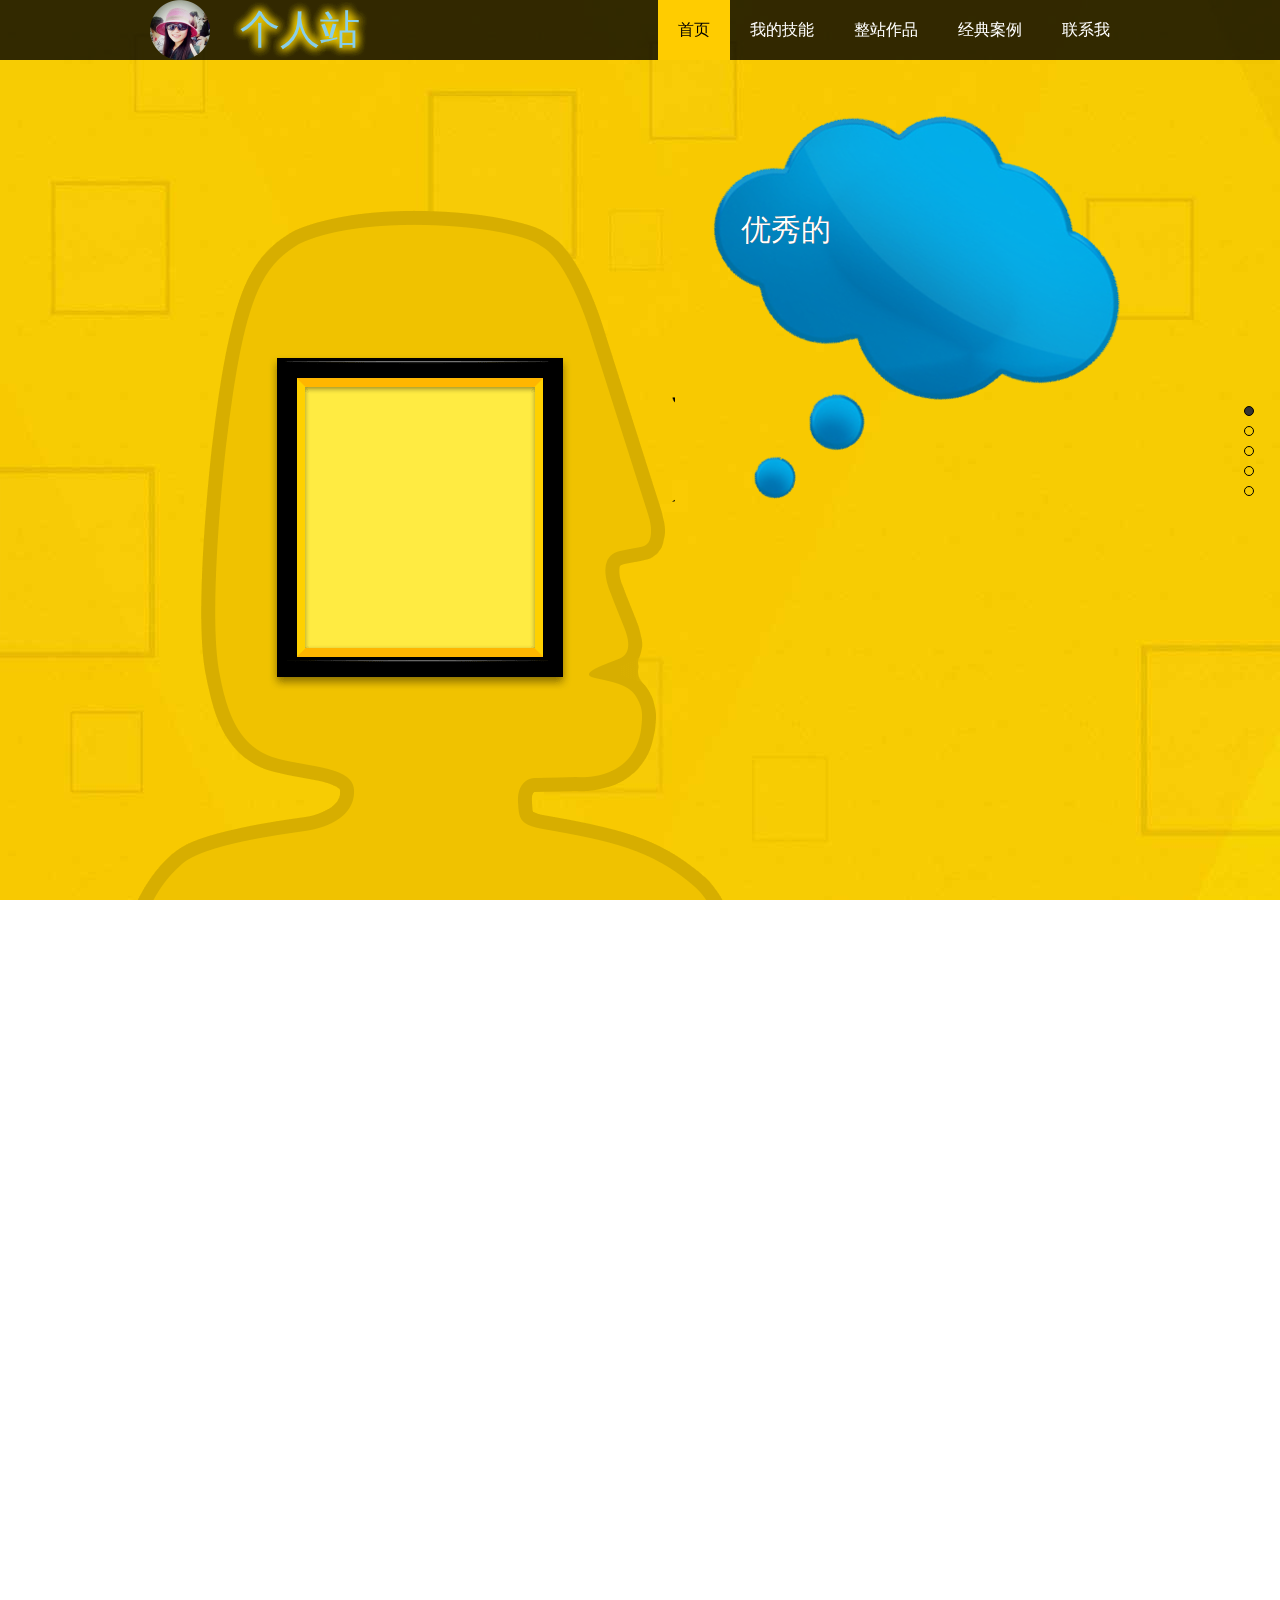
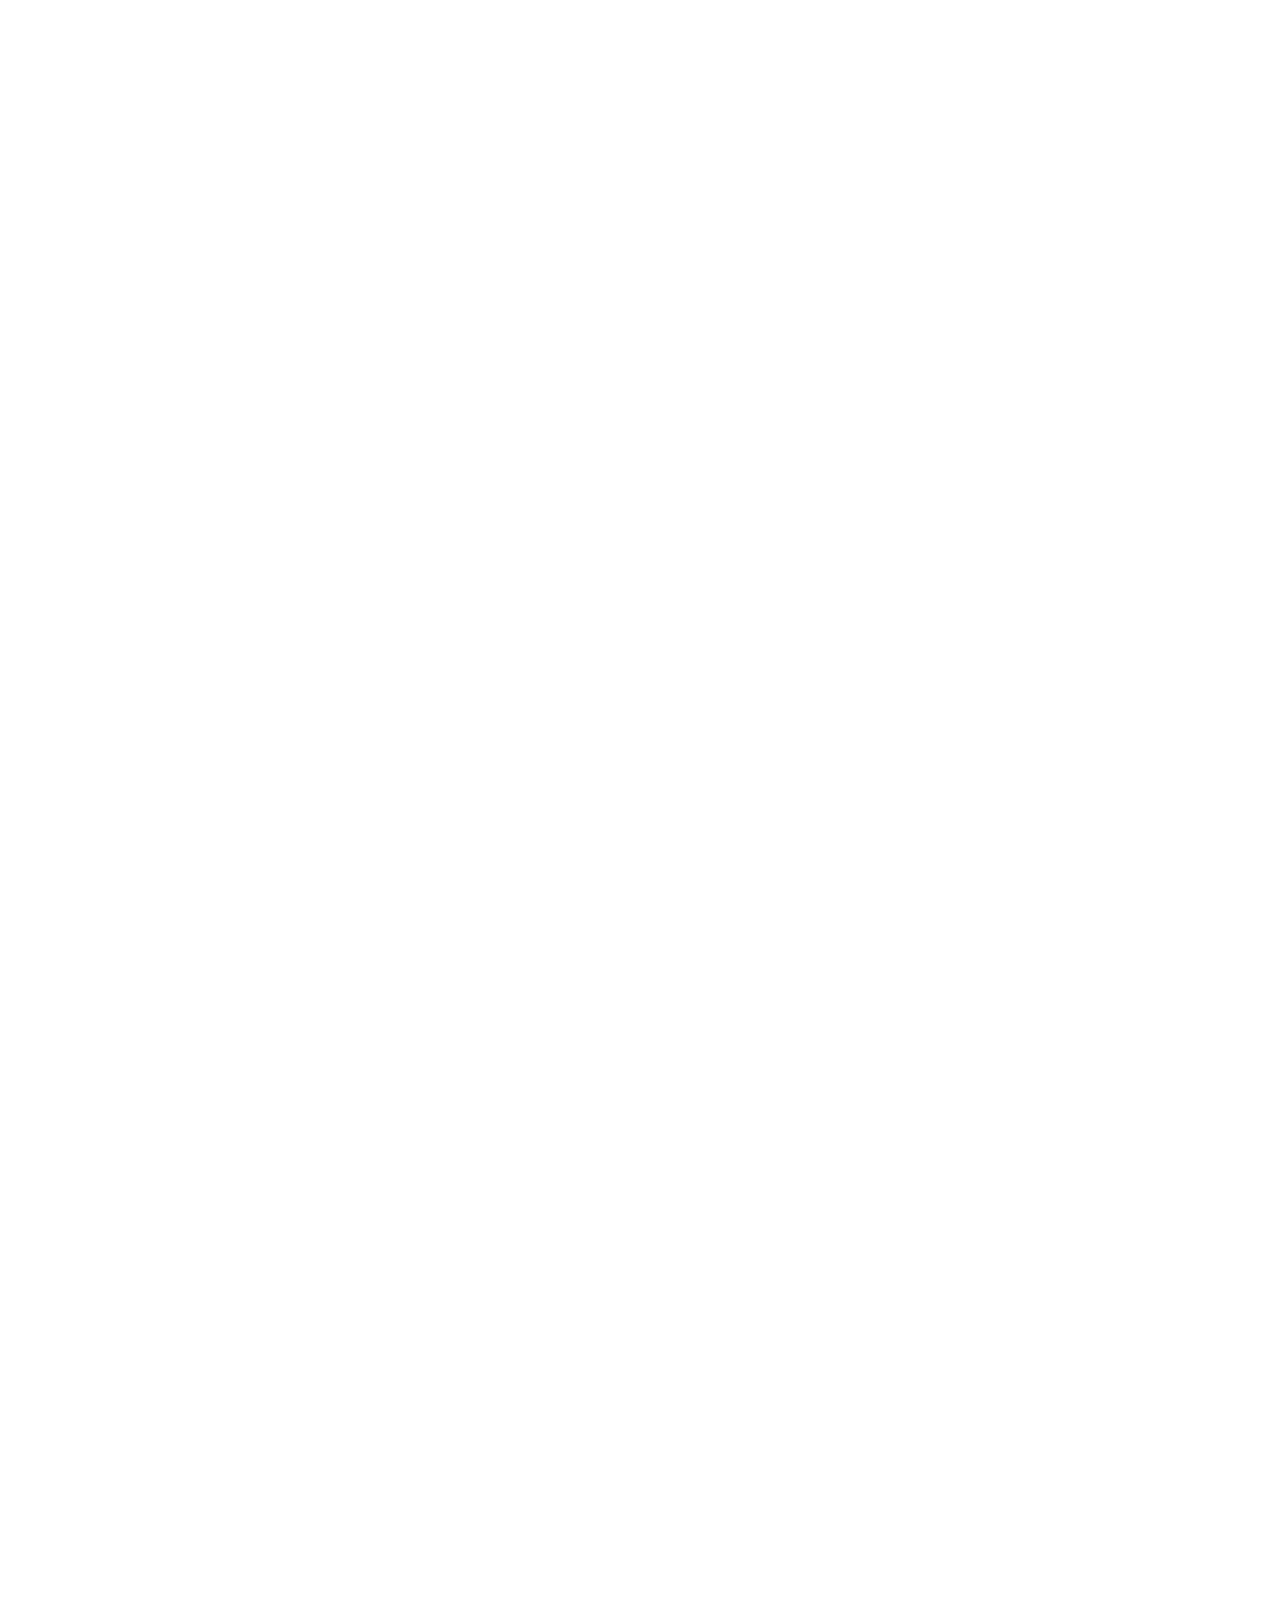
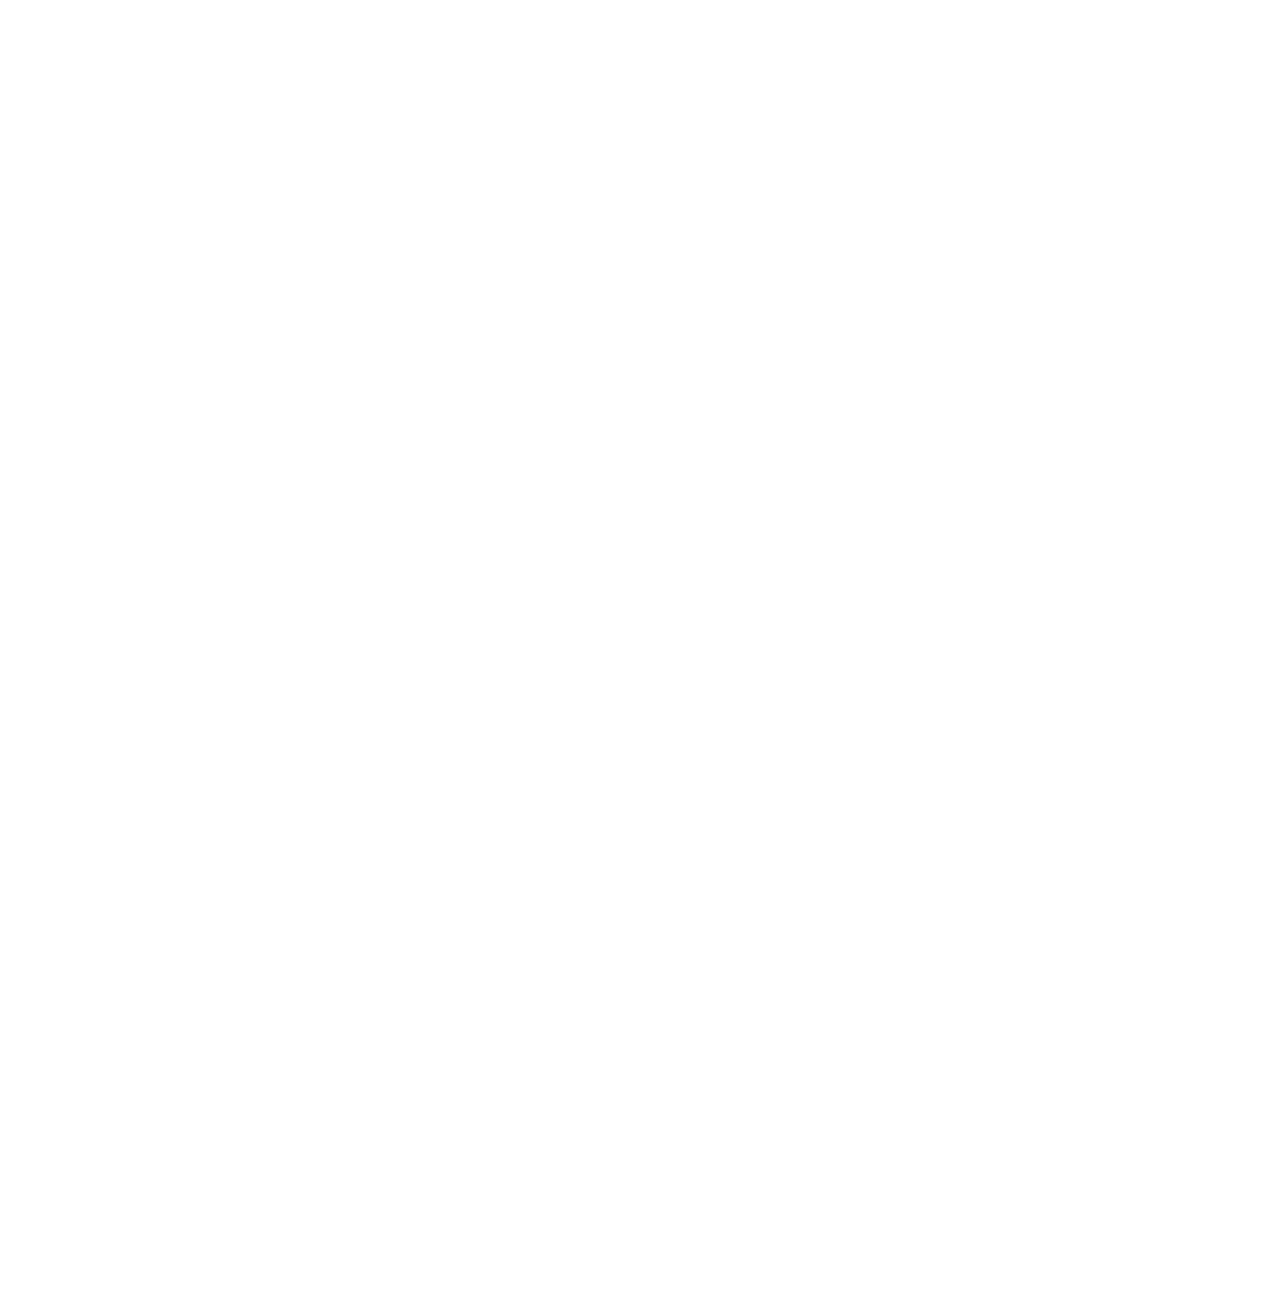
<file: index.html>
<!DOCTYPE html>
<html lang="en">
<head>
    <meta charset="UTF-8">
    <meta name="viewport" content="width=device-width, initial-scale=1.0, user-scalable=no"/>
    <title>Title</title>
    <link href="css/jquery.fullPage.css" rel="stylesheet" type="text/css">
    <link rel="stylesheet" type="text/css" href="css/index.css"/>
</head>
<body>
    <!-- 头部导航开始 -->
    <header class="hd">
        <div class="inner">
            <a class="logo">
            <img src="img/my.png">
            </a>
            <p class="myweb">个人站</p>
            <nav>
                <ul class="menu">
                    <li data-menuanchor="page1" class="active"><a href="#page1">首页</a></li>
                    <li data-menuanchor="page2"><a href="#page2">我的技能</a></li>
                    <li data-menuanchor="page3"><a href="#page3">整站作品</a></li>
                    <li data-menuanchor="page4"><a href="#page4">经典案例</a></li>
                    <li data-menuanchor="page5"><a href="#page5">联系我</a></li>
                </ul>
            </nav>
        </div>
    </header>
    <!-- 头部导航结束 -->

    <!-- 主体开始 -->
    <div class="con">
        <!-- 首页 -->
        <div class="section s1 active">
            <img src="img/wenzi1.png">
            <p class="introduce"></p>
            <p class="introduce1"></p>
        </div>

        <!-- 第二页 -->
        <div class="section s2">
            <div class="left">
            </div>
            
            <div class="bg"><img src="img/sc2.png"></div>
        </div>

        <!-- 第三页 -->
        <div class="section s3">
            <div class="left">      
                <a href="ling/index.html">
                <img src="img/lyhx.png">
                </a>   
            </div>
            <div class="right">
                <a href="jd/index.html">
                <img src="img/jd.png">
                </a>
            </div>
            <p class="bgc"><img src="img/sc41.png"></p>
            <div class="bg"><img src="img/sc311.png"></div>
        </div>

        <!-- 第四页 -->
        <div class="section s4">
            <div class="leftone">
                <ul>
                    <li>
                        <a href="change/index.html">
                        <img src="img/change.png"/>
                        </a>
                    </li>
                    <li>
                        <a href="clip/clip.html">
                        <img src="img/clip.png"/>
                        </a>
                    </li>
                    <li>
                        <a href="mouse/mouse.html">
                        <img src="img/mouse.png"/>
                        </a>
                    </li>
                </ul>
            </div>
            
            <div class="bg"><img src="img/sc4.png"></div>
        </div>

        <!-- 第五页 -->
        <div class="section s4">
                
        </div>

        
<!-- 主体结束 -->

<script src="js/jquery-1.8.3.min.js"></script>
<script src="js/jquery.fullPage.min.js"></script>
<script src="js/index.js" type="text/javascript"></script>
<script>
    $(function(){
        $('.con').fullpage({
            navigation: true,
            anchors: ['page1', 'page2', 'page3', 'page4', 'page5'],
            menu: '.menu',
            navigationTooltips: ['首页','我的技能','整站作品','经典案例','联系我'],
            verticalCentered:false,

        });

    });
</script>

</body>
</html>
</file>
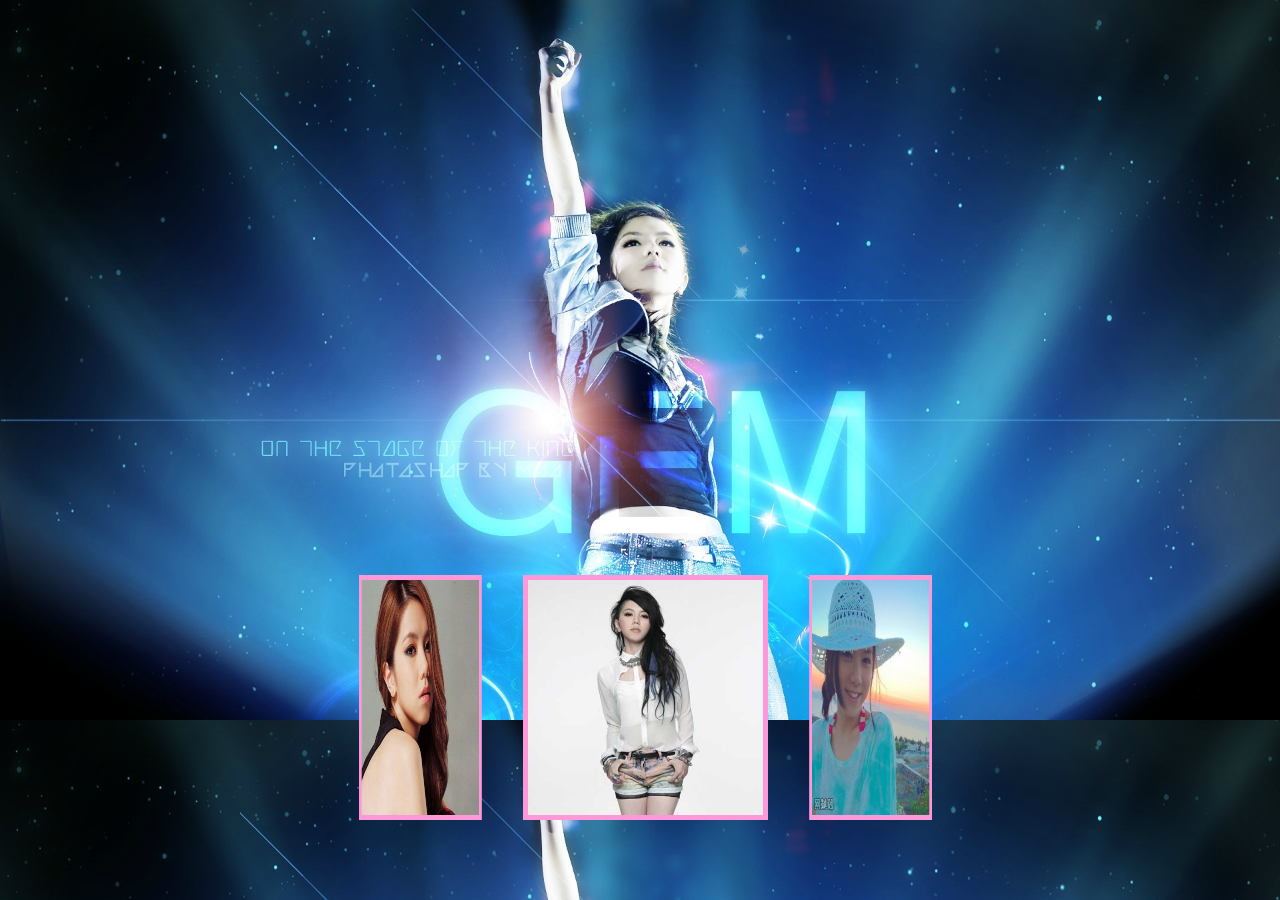
<file: change/index.html>
<!doctype html>
<html >
  <head>
    <meta charset="utf-8"/>
     <style type="text/css">
     *{margin:0px;padding:0;}
      body{
        background:url("images/bg.jpg");
        -webkit-background-size : cover;
        background-size: cover;;
        overflow: hidden;
      }
      .dengziqi{
        width:235px;
        height:235px;
        position:absolute;
        bottom:90px;
        right:0;
        left:0;
        margin:auto;
        perspective:1000px;/*视距*/
      }
      .dengziqi .scene{
        transform-style:preserve-3D;/*子元素为3d模式*/
        width:240px;
        height:240px;
        transform-origin:50%;/* 设置旋转的中心点*/
        float:left; margin-right:60px;
        -webkit-animation:slide 18s linear infinite;
        animation:slide 18s linear infinite;
      }
      .dengziqi .scene ul li{
        list-style:none;
        width:235px;
        height:235px;
        border:5px solid #FE98D9;
        position:absolute;
      }
      .dengziqi .scene ul li img{
        width:235px;
        height:235px;
      }
      .dengziqi .scene ul li:nth-child(1){
        transform: rotateY(0deg) translateZ(260px);
      }
      .dengziqi .scene ul li:nth-child(2){
        transform:rotateY(60deg) translateZ(260px);
      }
      .dengziqi .scene ul li:nth-child(3){
        transform:rotateY(120deg) translateZ(260px);
      }
      .dengziqi .scene ul li:nth-child(4){
        transform:rotateY(180deg) translateZ(260px);
      }
        .dengziqi .scene ul li:nth-child(5){
          transform:rotateY(240deg) translateZ(260px);
        }
      .dengziqi .scene ul li:nth-child(6){
        transform:rotateY(300deg) translateZ(260px);
      }
      /*CSS3动画开始*/
      @-webkit-keyframes  slide{
        from{transform:rotateY(0deg);
        }
        to{transform:rotateY(360deg);
        }
      }
        @keyframes  slide{
        from{transform:rotateY(0deg);
        }
        to{transform:rotateY(360deg);
        }
      }
      .dengziqi .scene:hover{
          -webkit-animation-play-state:paused;
              animation-play-state:paused;
            }
             .dengziqi .scene li:hover img{
              transform:scale(1.2);
              border:5px solid rgba(255,255,255,0.5)
            }
             .xin{
              position:fixed;
              bottom:50px;
              left:60px;
              opacity:0;
              -webkit-animation:xin 8s linear infinite;
              animation:xin 8s linear infinite;
            }
             @-webkit-keyframes xin{
        0%{opacity:1;}/*从什么时候开始*/
                20%{bottom:300px; left:300px;opacity:0;}
                40%{bottom:460px; left:680px;opacity:1;}
                60%{bottom:300px; left:900px;opacity:0;}
                80%{bottom:50px; left:1100px;opacity:1;}
        100%{bottom:-150px; left:760px;opacity:0;}
      } @keyframes xin{
        0%{opacity:1;}/*从什么时候开始*/
                20%{bottom:300px; left:300px;opacity:0;}
                40%{bottom:460px; left:680px;opacity:1;}
                60%{bottom:300px; left:900px;opacity:0;}
                80%{bottom:50px; left:1100px;opacity:1;}
        100%{bottom:-150px; left:760px;opacity:0;}
      }
             audio{display:none;}
     </style>
   </head>
 <body>
    <div class="dengziqi">
            <audio src="like.mp3" autoplay controls   loop="loop">
            </audio>
      <div class="scene">
        <ul>
          <li><img src="images/2.jpg"/></li>
          <li><img src="images/3.jpg"/></li>
          <li><img src="images/4.jpg"/></li>
          <li><img src="images/5.jpg"/></li>
                    <li><img src="images/6.jpg"/></li>
          <li><img src="images/1.jpg"/></li>
        </ul>
      </div>
    </div>
     <div class="xin">
        <img src="images/xin.png"/>
     </div> <div class="xin">
        <img src="images/xin.png"/>
     </div> <div class="xin">
        <img src="images/xin.png"/>
     </div>
 </body>
</html>
<script src="js/jquery-1.11.1.min.js"></script>
<script src="js/snowfall.jquery.js"></script>
<script>
  $(document).snowfall('clear');
  $(document).snowfall({
    image: "images/huaban.png",
    flakeCount:0,
    minSize: 2,
    maxSize: 15
  });
</script>
</file>
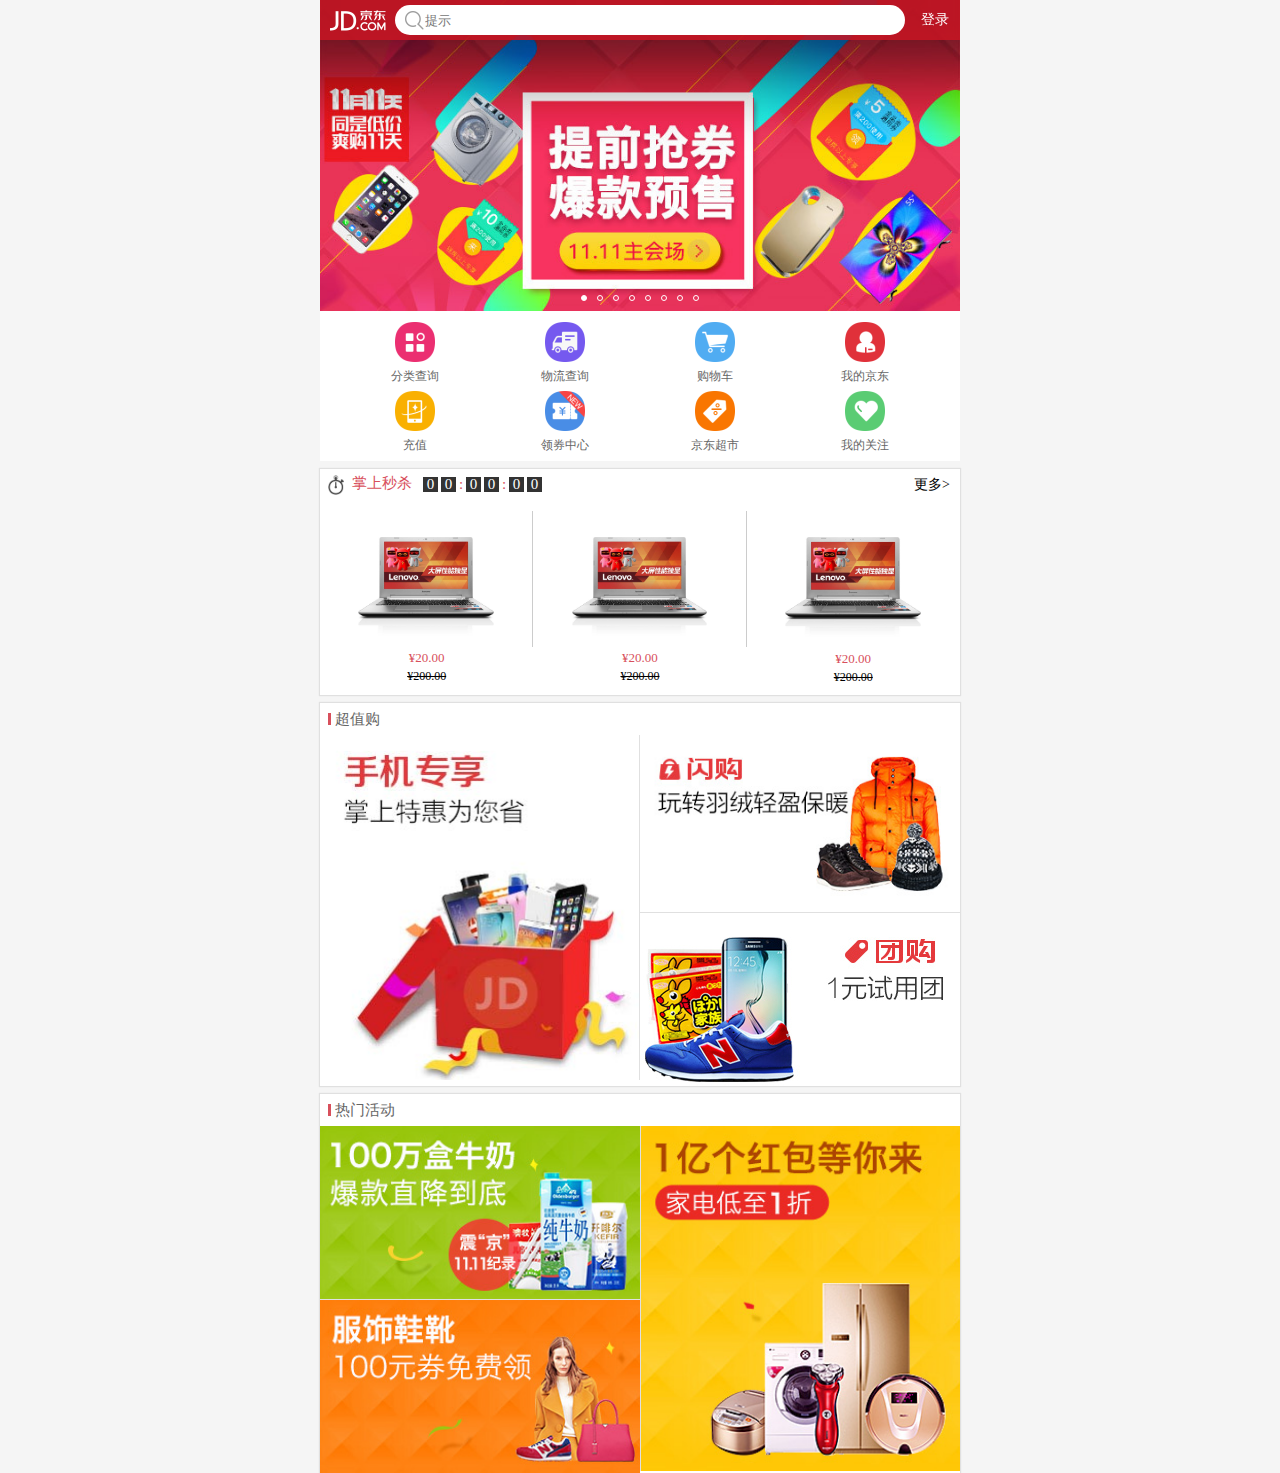
<file: jd/index.html>
<!DOCTYPE html>
<html>
<head>
	<meta charset="utf-8">
	<meta name="viewport" content="width=device-width, initial-scale=1.0, user-scalable=no, maximum-scale=1.0"/>
	<title>首页</title>
	<link rel="stylesheet" type="text/css" href="css/base.css"></link>
	<link rel="stylesheet" type="text/css" href="css/index.css"></link>
</head>
<body>
<div class="jd_layout">
	<!-- 头部开始 -->
	<header class="jd_header">
		<div class="jd_header_box">
			<a href="#" class="icon_logo"></a>
			<form action="#">
				<span class="icon_search"></span>
				<!-- 定义移动端能调出搜索按钮的方式！！！！ -->
				<input type="search"  placeholder="提示">
			</form>
			<a href="#" class="login">登录</a>
		</div>
	</header>

	<!-- 轮播图 -->
	<div class="jd_banner">
		<ul>
			<li><img src="image/l8.jpg" alt=""/></li>
			<li><img src="image/l1.jpg" alt=""/></li>
			<li><img src="image/l2.jpg" alt=""/></li>
			<li><img src="image/l3.jpg" alt=""/></li>
			<li><img src="image/l4.jpg" alt=""/></li>
			<li><img src="image/l5.jpg" alt=""/></li>
			<li><img src="image/l6.jpg" alt=""/></li>
			<li><img src="image/l7.jpg" alt=""/></li>
			<li><img src="image/l8.jpg" alt=""/></li>
			<li><img src="image/l1.jpg" alt=""/></li>
		</ul>
		<ul>
			<li class="now"></li>
			<li></li>
			<li></li>
			<li></li>
			<li></li>
			<li></li>
			<li></li>
			<li></li>
		</ul>
	</div>

	<!-- 导航部分开始 -->
	<nav class="jd_nav">
		<ul>
			<li><a href="category.html"><img src="image/nav0.png"/><p>分类查询</p></a></li>
			<li><a href="#"><img src="image/nav1.png"/><p>物流查询</p></a></li>
			<li><a href="cart.html"><img src="image/nav2.png"/><p>购物车</p></a></li>
			<li><a href="#"><img src="image/nav3.png"/><p>我的京东</p></a></li>
			<li><a href="#"><img src="image/nav4.png"/><p>充值</p></a></li>
			<li><a href="#"><img src="image/nav5.png"/><p>领券中心</p></a></li>
			<li><a href="#"><img src="image/nav6.png"/><p>京东超市</p></a></li>
			<li><a href="#"><img src="image/nav7.png"/><p>我的关注</p></a></li>
		</ul>
	</nav>
	<!-- 商品区块开始 -->
	<main class="jd_product">
			<!-- 秒杀块 -->
			<div class="jd_product_box jd_secondKill">
				<div class="top">
					<div class="jd_secondKill_left">
						<span class=sk_icon></span>
						<h4 class="sk_name">掌上秒杀</h4>
						<div class="sk_time">
							<span class="number">0</span>
							<span class="number">0</span>
							<span class="str">:</span>
							<span class="number">0</span>
							<span class="number">0</span>
							<span class="str">:</span>
							<span class="number">0</span>
							<span class="number">0</span>
						</div>
					</div>
					<div class="jd_secondKill_right">
						<a href="#">更多&gt;</a>
					</div>
				</div>
				<div class="bottom">
					<ul>
						<li>
						<a href="#">
						<div class="image_box">
						<img src="image/detail02.jpg"></div>
						<p class="now_price">&yen;20.00</p>
						<p class="old_price">&yen;200.00</p>
						</a></li>
						<li>
						<a href="#">
						<div class="image_box">
						<img src="image/detail02.jpg"></div>
						<p class="now_price">&yen;20.00</p>
						<p class="old_price">&yen;200.00</p>
						</a>
						</li>
						<li>
						<a href="#">
						<div class="image_box">
						<img src="image/detail02.jpg"></div>
						<p class="now_price">&yen;20.00</p>
						<p class="old_price">&yen;200.00</p>
						</a>
						</li>
					</ul>
				</div>
			</div>
			
			<div class="jd_product_box jd_pd">
				<div class="top">
					<h3>超值购</h3>
				</div>
				<div class="bottom">
					<a href="#" class="p_left b_right"><img src="image/cp1.jpg"></a>
					<a href="#" class="p_right b_bottom"><img src="image/cp2.jpg"></a>
					<a href="#" class="p_right"><img src="image/cp3.jpg"></a>
				</div>
			</div>
		
			<div class="jd_product_box jd_pd">
				<div class="top">
					<h3>热门活动</h3>
				</div>
				<div class="bottom">
					<a href="#" class="p_right b_left"><img src="image/cp4.jpg"></a>
					<a href="#" class="p_left b_bottom"><img src="image/cp5.jpg"></a>
					<a href="#" class="p_left"><img src="image/cp6.jpg"></a>
				</div>
			</div>		
	</main>
</div>
<script src="js/index.js" type="text/javascript"></script>
</body>
</html>
</file>
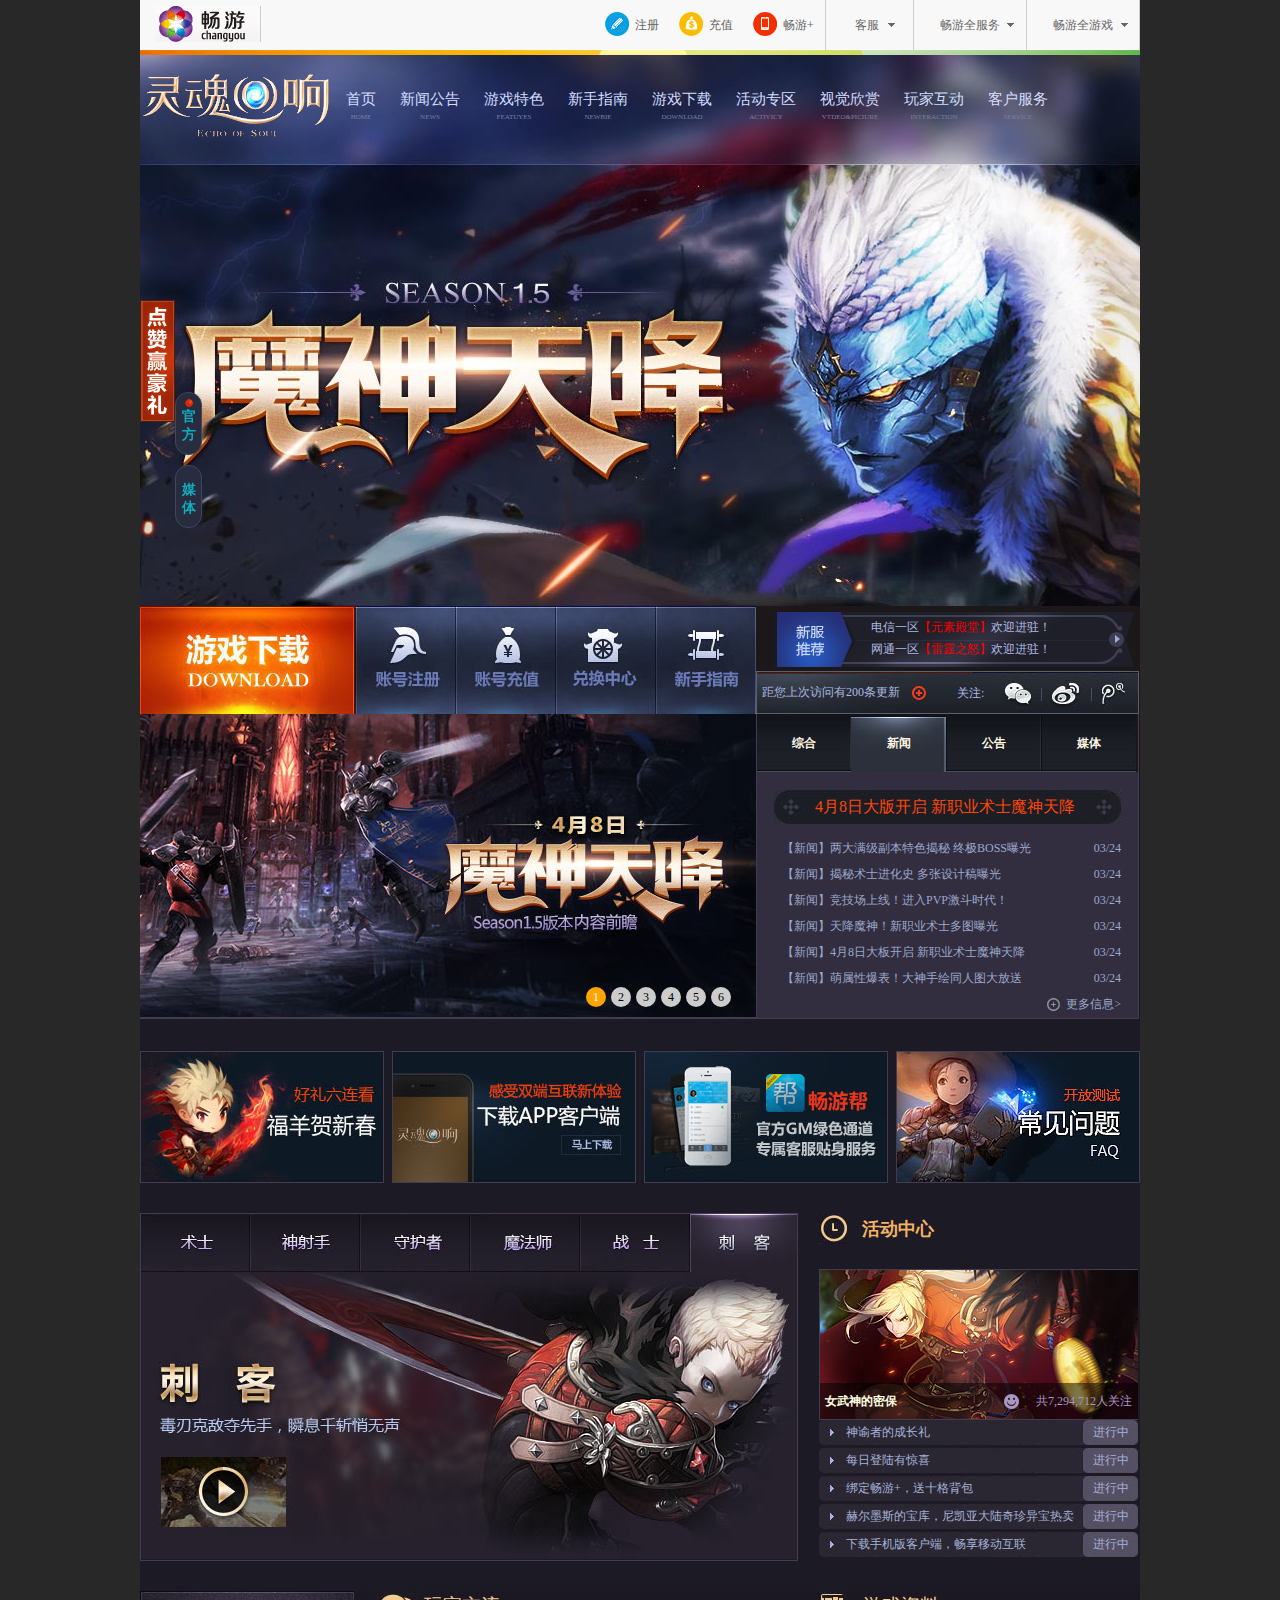
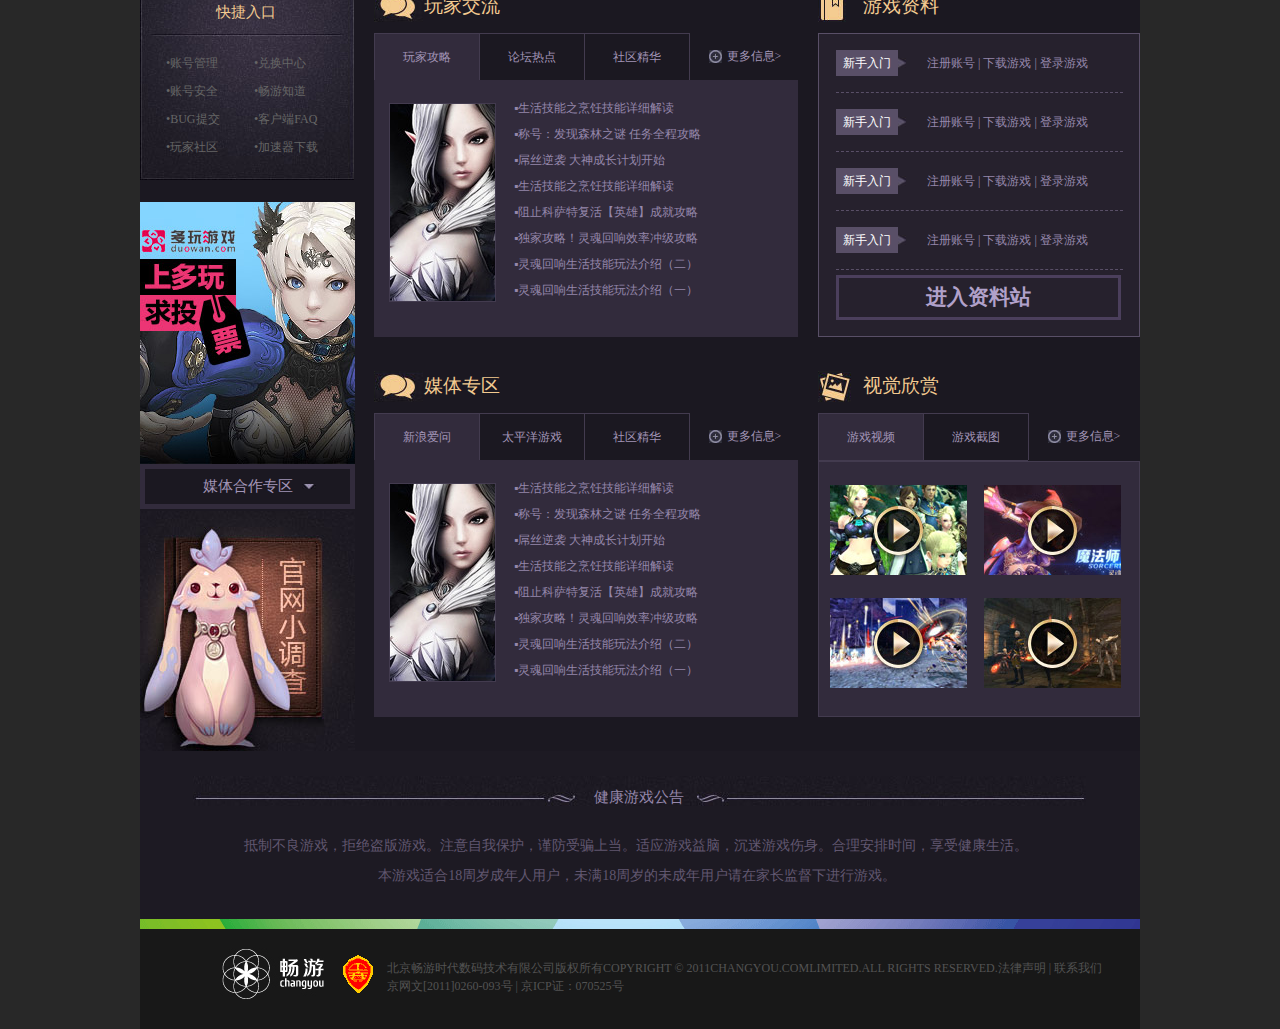
<file: ling/index.html>
<!DOCTYPE html PUBLIC "-//W3C//DTD XHTML 1.0 Transitional//EN" "http://www.w3.org/TR/xhtml1/DTD/xhtml1-transitional.dtd">
<html xmlns="http://www.w3.org/1999/xhtml">
<head>
<meta http-equiv="Content-Type" content="text/html; charset=utf-8" />
<title>灵魂回响</title>
<link href="css/base.css" rel="stylesheet" />
<link href="css/index.css" rel="stylesheet" />
<script src="js/jquery-1.11.3.js" type="text/javascript"></script>
<script src="js/jquery_index.js" type="text/javascript"></script>
<script src="js/move1.js" type="text/javascript"></script>
<script src="js/index.js" type="text/javascript"></script>

</head>

<body>
<!--top-nav部分开始-->
<div class="top-nav w clearfix">
	
    	<a href="#" class="tlogo">畅游</a>  
    
    <ul class="top-list clearfix">
        <li class="top-one fr">
        	<a>畅游全游戏</a>
            <i class="icon4"></i>
        </li>
        <li class="top-one fr xlist">
        	<a>畅游全服务</a>
            <i class="icon4"></i>
            <table>
                <tbody>
                    <tr>
                        <td colspan="3">我的通行证</td>
                    </tr>
                    <tr>
                        <td>修改密码</td>
                        <td>实名认证</td>
                        <td>认证手机</td>
                    </tr>
                    <tr>
                        <td colspan="3">安全中心</td>
                    </tr>
                    <tr>
                        <td>密保卡</td>
                        <td>贴身密保</td>
                        <td>安全学堂</td>
                    </tr>
                    <tr>
                        <td colspan="3">充值中心</td>
                    </tr>
                    <tr>
                        <td>充值中心</td>
                        <td>在线购卡</td>
                        <td>查询充值记录</td>
                    </tr>
                    <tr>
                        <td colspan="3">客服中心</td>
                    </tr>
                    <tr>
                        <td>客服中心</td>
                        <td>被盗找回</td>
                        <td>手机客服</td>
                    </tr>
                </tbody>
            </table>
        </li>
        <li class="top-two fr">
        	<a>客服</a>
            <i class="icon4"></i>
        </li>
        <li class="top-three fr">
        	<a>畅游+</a>
            <i class="icon3"></i>
        </li>
        <li class="top-three fr">
        	<a>充值</a>
            <i class="icon2"></i>
        </li>
    	<li class="top-three fr">
        	<a>注册</a>
            <i class="icon1"></i>
        </li>
    </ul>

</div>
<div class="nav-bg w"></div>
<!--top-nav部分结束-->

<!--header部分开始-->
<div class="header w">
	<div class="header-nav">
    	<a href="#" class="hlogo">灵魂回响</a>	
        <ul class="hlist clearfix" id="hlist">
        	<li class="nav-bar fr">
            <a href="#">客户服务<br /><span>SERVICE</span></a>
            </li>
            
            <li class="nav-bar fr">
            <a href="#">玩家互动<br /><span>INTERACTION</span></a>
            </li>
            
            <li class="nav-bar fr">
            <a href="#">视觉欣赏<br /><span>VTDEO&amp;PICIURE</span></a>
            </li>
            
            <li class="nav-bar fr">
            <a href="#">活动专区<br /><span>ACTIVICY</span></a>
            </li>
            
            <li class="nav-bar fr">
            <a href="#">游戏下载<br /><span>DOWNLOAD</span></a>
            </li>
            
            <li class="nav-bar fr">
            <a href="#">新手指南<br /><span>NEWBIE</span></a>
            </li>
            
            <li class="nav-bar fr">
            <a href="#">游戏特色<br /><span>FEATUYES</span></a>
            </li>
            
            <li class="nav-bar fr">
            <a href="#">新闻公告<br /><span>NEWS</span></a>
            </li>
            
            <li class="nav-bar fr">
            <a href="#">首页<br /><span>HOME</span></a>
            </li>
        </ul>    
    </div>	
	<div class="back"></div>
</div>
<!--header部分结束-->

<!--game部分开始-->
<div class="game w">
	<div class="game-l">
    	<ul class="glist clearfix">
        	<li class="one fl" title="游戏下载"></li>
            <li class="two fl" title="账号注册"></li>
            <li class="three fl" title="账号充值"></li>
        	<li class="four fl" title="兑换中心"></li>
            <li class="five fl" title="新手指南"></li>
        </ul>
        <div class="game-info" id="game_info">
        	<ul class="list" id="list">
                <li class="show"><img src="image/main1.jpg"></li>
                <li><img src="image/main2.jpg"></li>
                <li><img src="image/main3.jpg"></li>
                <li><img src="image/main4.jpg"></li>
                <li><img src="image/main5.jpg"></li>
                <li><img src="image/main6.jpg"></li> 
                <li><img src="image/main1.jpg"></li>   
            </ul>
            <ol class="btn" id="btn">
                <li class="show">1</li>
                <li>2</li>
                <li>3</li>
                <li>4</li>
                <li>5</li>
                <li>6</li>
            </ol>
        </div>
    </div>
    
    <div class="game-r">
    <div class="box">
    	<div class="please">
        	<h3 class="title1">电信一区<span>【元素殿堂】</span>欢迎进驻！</h3>
            <p class="title2">网通一区<span>【雷霆之怒】</span>欢迎进驻！</p>
        </div>
    	<div class="middle">
        	<h3 class="title">距您上次访问有<span>200</span>条更新</h3>
            <i class="icon"></i>
            <p class="concern">关注:</p>
        </div>
    </div>
    	<div>
            <div class="news-nav">
                <ul class="newslist" id="newslist">
                    <li class="one fl"><a href="#">综合</a></li>
                    <li class="two fl active"><a href="#">新闻</a></li>
                    <li class="three fl"><a href="#">公告</a></li>
                    <li class="four fl"><a href="#">媒体</a></li>
                </ul>
            </div>
        <div class="newscontent" id="newscontent">
            <dl class="show clearfix">
                <dt><a href="#">4月8日大版开启 新职业术士魔神天降</a></dt>
                
                <dd class="one">
                <a href="#"><span>【新闻】</span>两大满级副本特色揭秘 终极BOSS曝光</a>
                <a href="#" class="fr">03/24</a>
                </dd>
       
                <dd>
                <a href="#"><span>【新闻】</span>揭秘术士进化史 多张设计稿曝光</a>
                <a href="#" class="fr">03/24</a>
                </dd>
       
                <dd>
                <a href="#"><span>【新闻】</span>竞技场上线！进入PVP激斗时代！</a>
                <a href="#" class="fr">03/24</a>
                </dd>
       
                <dd>
                <a href="#"><span>【新闻】</span>天降魔神！新职业术士多图曝光</a>
                <a href="#" class="fr">03/24</a>
                </dd>
       
                <dd>
                <a href="#"><span>【新闻】</span>4月8日大板开启 新职业术士魔神天降</a>
                <a href="#" class="fr">03/24</a>
                </dd>
                
                <dd>
                <a href="#"><span>【新闻】</span>萌属性爆表！大神手绘同人图大放送</a>
                <a href="#" class="fr">03/24</a>
                </dd>
                
                <dd class="last">
                
                <a href="#" class="fr">更多信息&gt;</a>
                <i class="icon1"></i>
                </dd>
       
            </dl>
            <dl class="clearfix">
                <dt><a href="#">4月9日大版开启 新职业术士魔神天降</a></dt>
                
                <dd class="one">
                <a href="#"><span>【新闻】</span>两大满级副本特色揭秘</a>
                <a href="#" class="fr">03/24</a>
                </dd>
       
                <dd>
                <a href="#"><span>【新闻】</span>揭秘术士进化史 </a>
                <a href="#" class="fr">03/25</a>
                </dd>
       
                <dd>
                <a href="#"><span>【新闻】</span>竞技场上线！</a>
                <a href="#" class="fr">03/24</a>
                </dd>
       
                <dd>
                <a href="#"><span>【新闻】</span>天降魔神！新职业术士多图曝光</a>
                <a href="#" class="fr">03/24</a>
                </dd>
       
                <dd>
                <a href="#"><span>【新闻】</span>4月8日大板开启 新职业术士魔神天降</a>
                <a href="#" class="fr">03/24</a>
                </dd>
                
                <dd>
                <a href="#"><span>【新闻】</span>萌属性爆表！大神手绘同人图大放送</a>
                <a href="#" class="fr">03/24</a>
                </dd>
                
                <dd class="last">
                
                <a href="#" class="fr">更多信息&gt;</a>
                <i class="icon1"></i>
                </dd>
       
            </dl>
            <dl class="clearfix">
                <dt><a href="#">5月9日大版开启 新职业术士魔神天降</a></dt>
                
                <dd class="one">
                <a href="#"><span>【新闻】</span>两大满级副本特色揭秘 终极BOSS曝光</a>
                <a href="#" class="fr">03/24</a>
                </dd>
       
                <dd>
                <a href="#"><span>【新闻】</span>揭秘术士进化史 多张设计稿曝光</a>
                <a href="#" class="fr">03/24</a>
                </dd>
       
                <dd>
                <a href="#"><span>【新闻】</span>竞技场上线!</a>
                <a href="#" class="fr">03/24</a>
                </dd>
       
                <dd>
                <a href="#"><span>【新闻】</span>天降魔神士多图曝光</a>
                <a href="#" class="fr">03/24</a>
                </dd>
       
                <dd>
                <a href="#"><span>【新闻】</span>4月8日大板开启 </a>
                <a href="#" class="fr">03/24</a>
                </dd>
                
                <dd>
                <a href="#"><span>【新闻】</span>萌属性爆表！大神手绘同人</a>
                <a href="#" class="fr">03/24</a>
                </dd>
                
                <dd class="last">
                
                <a href="#" class="fr">更多信息&gt;</a>
                <i class="icon1"></i>
                </dd>
       
            </dl>
        
            <dl class="clearfix">
                <dt><a href="#">9月9日大版开启 新职业术士魔神天降</a></dt>
                
                <dd class="one">
                <a href="#"><span>【新闻】</span>两大满级副本特色揭秘 终极BOSS曝光</a>
                <a href="#" class="fr">03/24</a>
                </dd>
       
                <dd>
                <a href="#"><span>【新闻】</span>揭秘术士进化史 多张设计稿曝光</a>
                <a href="#" class="fr">03/24</a>
                </dd>
       
                <dd>
                <a href="#"><span>【新闻】</span>竞技场上线!</a>
                <a href="#" class="fr">03/24</a>
                </dd>
       
                <dd>
                <a href="#"><span>【新闻】</span>天降魔神！新职业术士多图曝光</a>
                <a href="#" class="fr">03/24</a>
                </dd>
       
                <dd>
                <a href="#"><span>【新闻】</span>4月8日大板开启 新职业术士魔神天降</a>
                <a href="#" class="fr">03/24</a>
                </dd>
                
                <dd>
                <a href="#"><span>【新闻】</span>萌属性爆表！大神手绘同人图大放送</a>
                <a href="#" class="fr">03/24</a>
                </dd>
                
                <dd class="last">
                
                <a href="#" class="fr">更多信息&gt;</a>
                <i class="icon1"></i>
                </dd>
       
            </dl>
        
        </div>
        </div>
        
    </div>
</div>
<!--game部分结束-->

<!--slogen部分开始-->
<div class="slogen w">
	<div class="slg">
    	<ul class="slist clearfix">
        	<li class="fl one"><img src="image/main_a2.jpg" /></li>
            <li class="fl one"><img src="image/main_a22.jpg" /></li>
            <li class="fl one"><img src="image/main_a2 (1).jpg"/></li>
            <li class="fr"><img src="image/main_3.jpg" /></li>
        </ul>
    
    </div>
</div>
<!--slogen部分结束-->

<div class="extra w"></div>

<!--fighter部分开始-->
<div class="fighter w clearfix">
	<div class="item-l fl">
    	<div class="item-nav">
        	<ul class="flist clearfix" id='flist'>
            	<li class="one fl"></li>
                <li class="two fl"></li>
                <li class="three fl"></li>
                <li class="four fl"></li>
                <li class="five fl"></li>
                <li class="six fl active"></li>
            </ul>
        </div>
        <div class="item-pic">
            <ul id="imlist">
                <li><img src="image/m4-shushi.jpg"></li>
                <li><img src="image/m4-shenshe.jpg"></li>
                <li><img src="image/m4-shouhu.jpg"></li>
                <li><img src="image/m4-mofa.jpg"></li>
                <li><img src="image/m4-zhanshi.jpg"></li>
                <li class="show"><img src="image/m4-cike.jpg"></li>
            </ul>
        </div>
    </div>
    <div class="item-r fr">
    	<h3 class="title">活动中心
        	<i class="icon3"></i>
        </h3>
        
            <ul class="content" id="hdlist">
                <li class="piclist show_div">
                    <div class="one">
                        <a href="#">神谕者的成长礼</a>
                        <span class="fr">进行中</span>
                    </div>
                    <div class="pic1">
                    <div class="pic">
                        <div class="pic-1"></div>
                        <div class="info">
                            <ul class="ilist clearfix">
                                <li class="set fl">女武神的密保</li>
                                <li class="concert fr">共7,294,712人关注
                                    <i class="icon4"></i>
                                
                                </li>
                            </ul>
                        </div>
                    </div> 
                    </div> 
                </li>
                <li class="piclist">
                    <div class="one">
                        <a href="#">神谕者的成长礼</a>
                        <span class="fr">进行中</span>
                    </div>
                    <div class="pic1">
                    <div class="pic">
                        <div class="pic-1"></div>
                        <div class="info">
                            <ul class="ilist clearfix">
                                <li class="set fl">女武神的密保</li>
                                <li class="concert fr">共7,294,712人关注
                                    <i class="icon4"></i>
                                
                                </li>
                            </ul>
                        </div>
                    </div>
                    </div>
                </li>
                
                <li class="piclist">
                    <div class="one">
                        <a href="#">每日登陆有惊喜</a>
                        <span class="fr">进行中</span>
                    </div>
                    <div class="pic1">
                    <div class="pic">
                        <div class="pic-1"></div>
                        <div class="info">
                            <ul class="ilist clearfix">
                                <li class="set fl">女武神的密保</li>
                                <li class="concert fr">共7,294,712人关注
                                    <i class="icon4"></i>
                                
                                </li>
                            </ul>
                        </div>
                    </div>
                    </div>
                </li> 
                <li class="piclist">
                    <div class="one">
                        <a href="#">绑定畅游+，送十格背包</a>
                        <span class="fr">进行中</span>
                    </div>
                    <div class="pic1">
                    <div class="pic">
                        <div class="pic-1"></div>
                        <div class="info">
                            <ul class="ilist clearfix">
                                <li class="set fl">女武神的密保</li>
                                <li class="concert fr">共7,294,712人关注
                                    <i class="icon4"></i>
                                
                                </li>
                            </ul>
                        </div>
                    </div>
                    </div>
                </li> 
                <li class="piclist">
                    <div class="one">
                        <a href="#">赫尔墨斯的宝库，尼凯亚大陆奇珍异宝热卖</a>
                        <span class="fr">进行中</span>
                    </div>
                    <div class="pic1">
                    <div class="pic">
                        <div class="pic-1"></div>
                        <div class="info">
                            <ul class="ilist clearfix">
                                <li class="set fl">女武神的密保</li>
                                <li class="concert fr">共7,294,712人关注
                                    <i class="icon4"></i>
                                
                                </li>
                            </ul>
                        </div>
                    </div>
                    </div>
                </li>
                <li class="piclist">
                    <div class="one">
                        <a href="#">下载手机版客户端，畅享移动互联</a>
                        <span class="fr">进行中</span>
                    </div>
                    <div class="pic1">
                    <div class="pic">
                        <div class="pic-1"></div>
                        <div class="info">
                            <ul class="ilist clearfix">
                                <li class="set fl">女武神的密保</li>
                                <li class="concert fr">共7,294,712人关注
                                    <i class="icon4"></i>
                                
                                </li>
                            </ul>
                        </div>
                    </div>
                    </div>
                </li>
                
            </ul>
    </div>
</div>
<!--fighter部分结束-->

<div class="extra w"></div>

<!--introduct部分开始-->
<div class="introduct w clearfix">
	<div class="cleft fl">
    	<div class="into">
        	<dl class="ilist clearfix">
            	<dt><a href="#">快捷入口</a></dt>
            	<dd class="fl first"><a href="#">•账号管理</a></dd>
                <dd class="fl"><a href="#">•兑换中心</a></dd>
                <dd class="fl"><a href="#">•账号安全</a></dd>
                <dd class="fl"><a href="#">•畅游知道</a></dd>
                <dd class="fl"><a href="#">•BUG提交</a></dd>
                <dd class="fl"><a href="#">•客户端FAQ</a></dd>
                <dd class="fl"><a href="#">•玩家社区</a></dd>
                <dd class="fl"><a href="#">•加速器下载</a></dd>
            </dl>
        </div>
    	<div class="part">
        	<img src="image/main_a3_3.jpg" />
            <div class="pat">
            	<p class="ptitle">媒体合作专区</p>
                <i class="icon4"></i>
            </div>
        </div>
        
        <div class="web">
        
        	<a href="#" class="pic">
                 
            </a>
        
        </div>
    </div>
	<div class="cmiddle fl">
    	<div class="pup">
        	<h3 class="title">玩家交流
            	<i class="icon"></i>
            </h3>
        	<ul class="clist clearfix" id="clist">
            	<li class="fl first active">
                <a href="#" class="squ">玩家攻略</a>
                </li>
                <li class="fl"><a href="#" class="squ">论坛热点</a></li>
                <li class="fl"><a href="#" class="squ">社区精华</a></li>
                <li class="fl"> 
                	<a href="#" class="last squ">更多信息&gt;</a>
                	<i class="max"></i>
                </li>
            </ul>
            <div class="down clearfix">
               
                <div class="pics fl"></div>
                <div class="content fr" id="content">
                        <ul class="show">
                            <li><a href="#">▪生活技能之烹饪技能详细解读</a></li>
                            <li><a href="#">▪称号：发现森林之谜 任务全程攻略</a></li>
                            <li><a href="#">▪屌丝逆袭 大神成长计划开始</a></li>
                            <li><a href="#">▪生活技能之烹饪技能详细解读</a></li>
                            <li><a href="#">▪阻止科萨特复活【英雄】成就攻略</a></li>
                            <li><a href="#">▪独家攻略！灵魂回响效率冲级攻略</a></li>
                            <li><a href="#">▪灵魂回响生活技能玩法介绍（二）</a></li>
                            <li><a href="#">▪灵魂回响生活技能玩法介绍（一）</a></li>
                        </ul>
                        
                        <ul>
                            <li><a href="#">▪生活技能之烹饪技能详细</a></li>
                            <li><a href="#">▪称号：发现森林之谜 任务全程攻略</a></li>
                            <li><a href="#">▪屌丝逆 大神成长计划开始</a></li>
                            <li><a href="#">▪生活技能之烹饪技能详细解读</a></li>
                            <li><a href="#">▪阻止科萨特复活【英雄】成就攻</a></li>
                            <li><a href="#">▪独家攻略！灵魂回响效率攻略</a></li>
                            <li><a href="#">▪灵魂回响生活技能玩法介绍（三）</a></li>
                            <li><a href="#">▪灵魂回响生活技能介绍（四）</a></li>
                        </ul>

                        <ul>
                            <li><a href="#">▪生活技能之烹饪技能详细</a></li>
                            <li><a href="#">▪称号：发现森林之谜 任务全程攻略</a></li>
                            <li><a href="#">▪屌丝逆 大神成长计划开始</a></li>
                            <li><a href="#">▪生活技能之烹饪技能详细解读</a></li>
                            <li><a href="#">▪阻止科萨特复活【英雄】成就攻</a></li>
                            <li><a href="#">▪独家攻略！灵魂回响效率攻略</a></li>
                            <li><a href="#">▪灵魂回响生活技能玩法介绍（四）</a></li>
                            <li><a href="#">▪灵魂回响生活技能介绍（五）</a></li>
                        </ul>     
                </div>       
            </div>
    </div>
        <div class="pup">
            <h3 class="title">媒体专区
                <i class="icon"></i>
            </h3>
            <ul class="clist clearfix" id="clisttwo">
                <li class="fl first active">
                <a href="#" class="squ">新浪爱问</a>
                </li>
                <li class="fl"><a href="#" class="squ">太平洋游戏</a></li>
                <li class="fl"><a href="#" class="squ">社区精华</a></li>
                <li class="fl"> 
                    <a href="#" class="last squ">更多信息&gt;</a>
                    <i class="max"></i>
                </li>
            </ul>
            <div class="down clearfix">
               
                <div class="pics fl"></div>
                <div class="content fr" id="contenttwo">
                        <ul class="show">
                            <li><a href="#">▪生活技能之烹饪技能详细解读</a></li>
                            <li><a href="#">▪称号：发现森林之谜 任务全程攻略</a></li>
                            <li><a href="#">▪屌丝逆袭 大神成长计划开始</a></li>
                            <li><a href="#">▪生活技能之烹饪技能详细解读</a></li>
                            <li><a href="#">▪阻止科萨特复活【英雄】成就攻略</a></li>
                            <li><a href="#">▪独家攻略！灵魂回响效率冲级攻略</a></li>
                            <li><a href="#">▪灵魂回响生活技能玩法介绍（二）</a></li>
                            <li><a href="#">▪灵魂回响生活技能玩法介绍（一）</a></li>
                        </ul>
                        
                        <ul>
                            <li><a href="#">▪生活技能之烹饪技能详细</a></li>
                            <li><a href="#">▪称号：发现森林之谜 任务全程攻略</a></li>
                            <li><a href="#">▪屌丝逆 大神成长计划开始</a></li>
                            <li><a href="#">▪生活技能之烹饪技能详细解读</a></li>
                            <li><a href="#">▪阻止科萨特复活【英雄】成就攻</a></li>
                            <li><a href="#">▪独家攻略！灵魂回响效率攻略</a></li>
                            <li><a href="#">▪灵魂回响生活技能玩法介绍（三）</a></li>
                            <li><a href="#">▪灵魂回响生活技能介绍（四）</a></li>
                        </ul>

                        <ul>
                            <li><a href="#">▪生活技能之烹饪技能详细</a></li>
                            <li><a href="#">▪称号：发现森林之谜 任务全程攻略</a></li>
                            <li><a href="#">▪屌丝逆 大神成长计划开始</a></li>
                            <li><a href="#">▪生活技能之烹饪技能详细解读</a></li>
                            <li><a href="#">▪阻止科萨特复活【英雄】成就攻</a></li>
                            <li><a href="#">▪独家攻略！灵魂回响效率攻略</a></li>
                            <li><a href="#">▪灵魂回响生活技能玩法介绍（四）</a></li>
                            <li><a href="#">▪灵魂回响生活技能介绍（五）</a></li>
                        </ul>     
                </div>       
            </div>
    </div>
    
</div>
	<div class="cright fr">
    	<div class="right-top">
        	<h3 class="title">游戏资料
            	<i class="icon3"></i>
            </h3>
            <div class="msg">
            	<ul class="rlist">
                	<li>
                    	<span>新手入门
                       		<i class="item"></i> 
                        </span>
                        <a href="#">注册账号 | 下载游戏 | 登录游戏</a>
                    </li>
                    
                    <li>
                    	<span>新手入门
                        <i class="item"></i> 
                        </span>
                        <a href="#">注册账号 | 下载游戏 | 登录游戏</a>
                    </li>
                    
                    <li>
                    	<span>新手入门
                        <i class="item"></i> 
                        </span>
                        <a href="#">注册账号 | 下载游戏 | 登录游戏</a>
                    </li>
                    
                    <li>
                    	<span>新手入门
                        <i class="item"></i> 
                        </span>
                        <a href="#">注册账号 | 下载游戏 | 登录游戏</a>
                    </li>
                
                </ul>
                <div class="goto">
                	<p class="title2">进入资料站</p>
                </div>
            
            </div>
        </div>
    	
        <div class="right-top">
        	<h3 class="title">视觉欣赏
            	<i class="icon4"></i>
            </h3>
            <ul class="clist clearfix" id="rilist">
            	<li class="fl first active">
                <a href="#" class="squ">游戏视频</a>
                </li>
                
                <li class="fl"><a href="#" class="squ">游戏截图</a></li>
                
                <li class="fl"> 
                	<a href="#" class="last squ">更多信息&gt;</a>
                	<i class="max"></i>
                </li>
            
            </ul>
            <div class="down1 clearfix" id="dolist">
                <div class="llist show">
                    <div class="one fl">
                    <img src="image/1 (1).jpg" />
                    </div>
                    <div class="one fl">
                        <img src="image/2.jpg" />
                    
                    </div>
                    <div class="one fl">
                        <img src="image/3.jpg" />
                    </div>
                    <div class="one fl">
                        <img src="image/4.jpg" />
                    </div>
                </div>

                <div class="llist">
                    <div class="one fl">
                    <img src="image/3.jpg" />
                    </div>
                    <div class="one fl">
                        <img src="image/4.jpg" />
                    </div>
                    <div class="one fl">
                        <img src="image/1 (1).jpg" />
                    </div>
                    <div class="one fl">
                        
                        <img src="image/2.jpg" />
                    </div>
                </div>
            	
            </div>
          
        </div>
    </div>
</div>
<!--introduct部分结束-->

<!--footer部分开始-->
<div class="inform w">
	<div class="informcontent">
    	<div class="game-anc"></div>
        <p class="gtitle">健康游戏公告</p>
    	<p class="content">抵制不良游戏，拒绝盗版游戏。注意自我保护，谨防受骗上当。适应游戏益脑，沉迷游戏伤身。合理安排时间，享受健康生活。<br /> &nbsp;本游戏适合18周岁成年人用户，未满18周岁的未成年用户请在家长监督下进行游戏。</p>
    </div>
</div>
<div class="sub-bar w"></div>
<div class="footer w">
	<i class="item1"></i>
	<i class="item2"></i>
	<h2 class="copyright">北京畅游时代数码技术有限公司版权所有COPYRIGHT &copy; 2011CHANGYOU.COMLIMITED.ALL RIGHTS RESERVED.法律声明 | 联系我们 <br />京网文[2011]0260-093号 | 京ICP证：070525号</h2>
    
</div>
<!--footer部分结束-->

<!--固定定位开始-->
<div class="fix w">
	<div class="fixone">官方
    	<i class="dot"></i>
    </div>

	<div class="fixone">媒体</div>
</div>
<!--固定定位结束-->
</body>
</html>
</file>
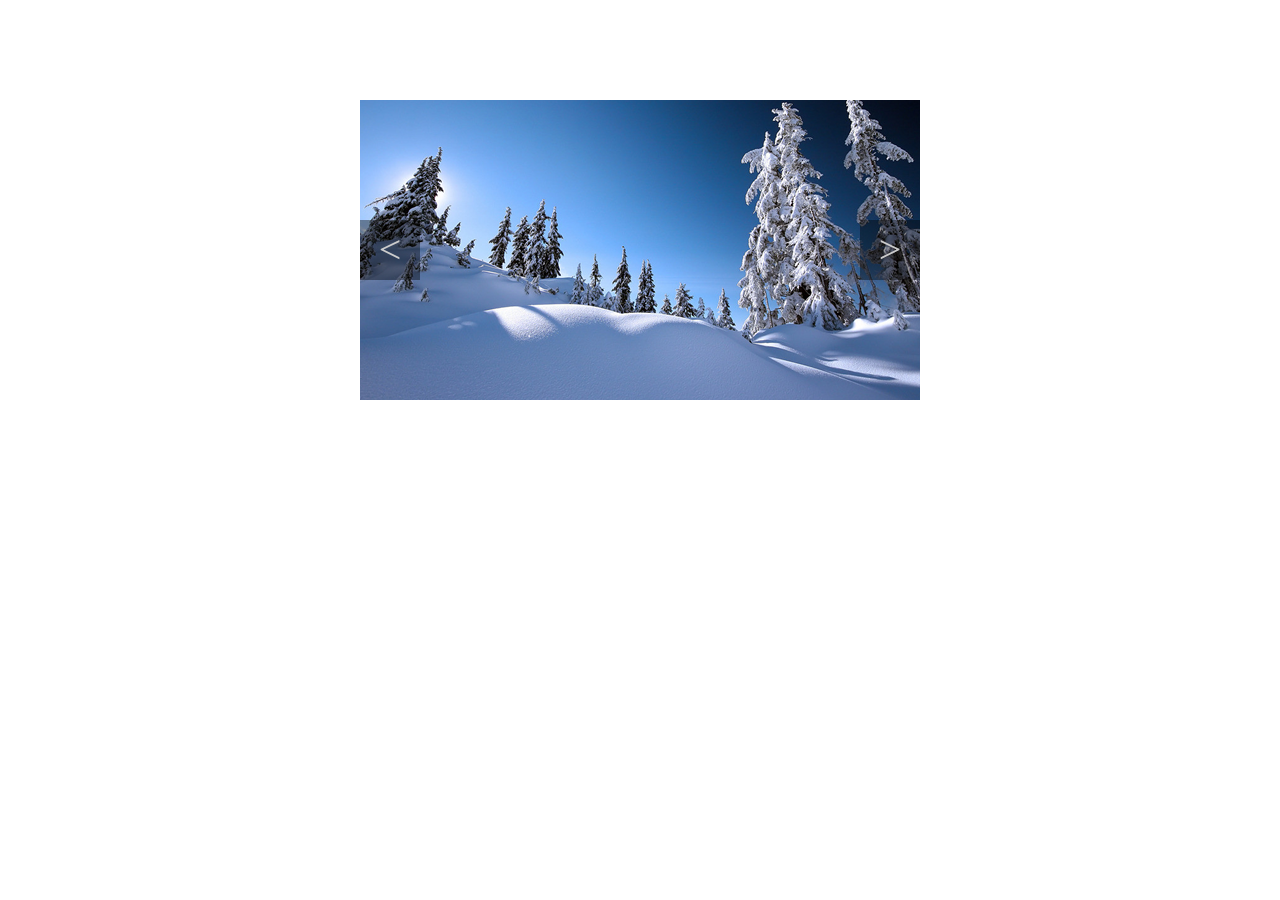
<file: clip/clip.html>
<!DOCTYPE html>
<html>
<head>
	<meta charset="utf-8">
	<title></title>
	<style type="text/css">
		*{
			margin:0;
			padding:0;
		}
		ul{
			list-style: none;
		}
		a{
			text-decoration:none;
			color:#ccc;
		}
		.cut {
			width: 560px;
			height:300px;
			margin:100px auto;
			position: relative;
			background: pink;
		}
		.cut a {
			width: 60px;
			height: 60px;
			font-size:40px;
			text-align: center;
			line-height: 60px;
			background: rgba(0,0,0,0.4);
			position: absolute;
			top:50%;
			margin-top: -30px;
		}
		.next {
			right:0;
		}
		ul li {
			width: 112px;
			height:100%;
			position: absolute;
			top:0;
			transition: all 2s ease-in-out;
			transform-style: preserve-3d;
		}
		ul li div{
			width: 100%;
			height:100%;
			position:absolute;
			top:0;
			left:0;
		}
		.cut li div:nth-child(1){
			background: url(image/1.png) no-repeat;
			transform: rotateX(0deg) translateZ(150px);
		}
		.cut li div:nth-child(2){
			background: url(image/2.png) no-repeat;
			transform:rotateX(-90deg) translateZ(150px);
		}
		.cut li div:nth-child(3){
			background: url(image/3.png) no-repeat;
			transform:rotateX(-180deg) translateZ(150px);
		}
		.cut li div:nth-child(4){
			background:url(image/4.png) no-repeat;
			transform:rotateX(-270deg) translateZ(150px);
		}
	</style>
	<script src="jquery-1.11.3.js" type="text/javascript"></script>
	<script type="text/javascript">
		$(function(){
			$('li').each(function(index,ele){
				$(this).css({
					'left':560/5*index,
					'transition-delay':index*0.2+'s'
				});
				$(this).children('div').css('backgroundPosition',-560/5*index+'px 0');
			})
			var num = 0;
			$('.next').on('click',function(){
				num++;
				$('li').css('transform','rotateX('+num*90+'deg)');
			})
			$('.prev').on('click',function(){
				num--;
				$('li').css('transform','rotateX('+num*90+'deg)');
			})
		})
	</script>
</head>
<body>
<div class="cut">
	<ul>
		<li>
			<div></div>
			<div></div>
			<div></div>
			<div></div>
		</li>
		<li>
			<div></div>
			<div></div>
			<div></div>
			<div></div>
		</li>
		<li>
			<div></div>
			<div></div>
			<div></div>
			<div></div>
		</li>
		<li>
			<div></div>
			<div></div>
			<div></div>
			<div></div>
		</li>
		<li>
			<div></div>
			<div></div>
			<div></div>
			<div></div>
		</li>
	</ul>
	<a href="javascript:;" class="prev"><</a>
	<a href="javascript:;" class="next">></a>
</div>

</body>
</html>
</file>
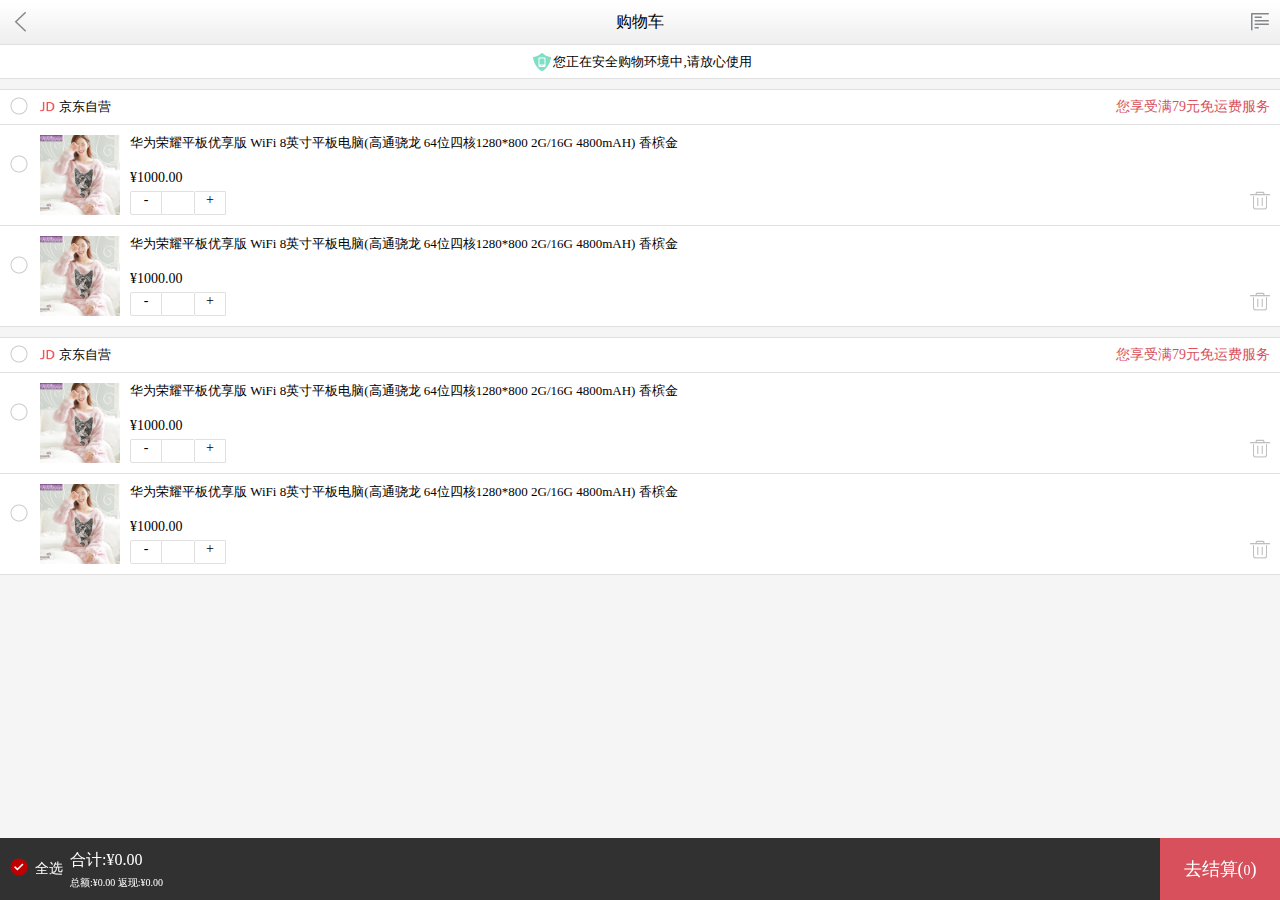
<file: jd/cart.html>
<!DOCTYPE html>
<html>
<head>
	<meta charset="utf-8">
	<meta name="viewport" content="width=device-width, initial-scale=1.0, user-scalable=no, maximum-scale=1.0"/>
	<title>购物车</title>
	<link rel="stylesheet" type="text/css" href="css/base.css">
	<link rel="stylesheet" type="text/css" href="css/cart.css">
</head>
<body>
<header class="jd_topBar">
	<a href="index.html" class="icon_back"></a>
	<h3>购物车</h3>
	<a href="#" class="icon_menu"></a>
</header>
<!-- 安全提示 -->
<div class="jd_safeTip">
	<p>您正在安全购物环境中,请放心使用</p>
</div>

<!-- 店铺盒子 -->
<div class="jd_shop">
	<div class="jd_shop_tit">
		<div class="tit_check">
			<div class="jd_check_box"></div>
		</div>
		<div class="tit_name clearfix">
			<img src="image/buy-logo.png" class="imgLogo">
			<span class="name">京东自营</span>
			<span class="tip">您享受满79元免运费服务</span>
		</div>
	</div>
	<!-- 商品部分 -->
	<div class="jd_shop_con">
		<div class="con_check">
			<div class="jd_check_box"></div>
		</div>
		<div class="con_product">
			<a href="#" class="con_product_img">
				<img src="image/detail01.jpg"/>
			</a>
			<div class="con_product_box clearfix">
				<a href="#" class="name">华为荣耀平板优享版 WiFi 8英寸平板电脑(高通骁龙 64位四核1280*800 2G/16G 4800mAH) 香槟金</a>
				<p class="price">&yen;1000.00</p>
				<div class="option clearfix">
					<div class="change_box clearfix">
						<span class="change_box_left">-</span>
						<input type="tel" name=""/>
						<span class="change_box_right">+</span>
					</div>
					<div class="delete_box">
						<div class="delete_box_top"></div>
						<div class="delete_box_bottom"></div>
					</div>
				</div>
			</div>
		</div>			
	</div>

	<div class="jd_shop_con">
		<div class="con_check">
			<div class="jd_check_box"></div>
		</div>
		<div class="con_product">
			<a href="#" class="con_product_img">
				<img src="image/detail01.jpg"/>
			</a>
			<div class="con_product_box clearfix">
				<a href="#" class="name">华为荣耀平板优享版 WiFi 8英寸平板电脑(高通骁龙 64位四核1280*800 2G/16G 4800mAH) 香槟金</a>
				<p class="price">&yen;1000.00</p>
				<div class="option clearfix">
					<div class="change_box clearfix">
						<span class="change_box_left">-</span>
						<input type="tel" name=""/>
						<span class="change_box_right">+</span>
					</div>
					<div class="delete_box">
						<div class="delete_box_top"></div>
						<div class="delete_box_bottom"></div>
					</div>
				</div>
			</div>
		</div>			
	</div>

</div>

<div class="jd_shop">
	<div class="jd_shop_tit">
		<div class="tit_check">
			<div class="jd_check_box"></div>
		</div>
		<div class="tit_name clearfix">
			<img src="image/buy-logo.png" class="imgLogo">
			<span class="name">京东自营</span>
			<span class="tip">您享受满79元免运费服务</span>
		</div>
	</div>
	<!-- 商品部分 -->
	<div class="jd_shop_con">
		<div class="con_check">
			<div class="jd_check_box"></div>
		</div>
		<div class="con_product">
			<a href="#" class="con_product_img">
				<img src="image/detail01.jpg"/>
			</a>
			<div class="con_product_box clearfix">
				<a href="#" class="name">华为荣耀平板优享版 WiFi 8英寸平板电脑(高通骁龙 64位四核1280*800 2G/16G 4800mAH) 香槟金</a>
				<p class="price">&yen;1000.00</p>
				<div class="option clearfix">
					<div class="change_box clearfix">
						<span class="change_box_left">-</span>
						<input type="tel" name=""/>
						<span class="change_box_right">+</span>
					</div>
					<div class="delete_box">
						<div class="delete_box_top"></div>
						<div class="delete_box_bottom"></div>
					</div>
				</div>
			</div>
		</div>			
	</div>

	<div class="jd_shop_con">
		<div class="con_check">
			<div class="jd_check_box"></div>
		</div>
		<div class="con_product">
			<a href="#" class="con_product_img">
				<img src="image/detail01.jpg"/>
			</a>
			<div class="con_product_box clearfix">
				<a href="#" class="name">华为荣耀平板优享版 WiFi 8英寸平板电脑(高通骁龙 64位四核1280*800 2G/16G 4800mAH) 香槟金</a>
				<p class="price">&yen;1000.00</p>
				<div class="option clearfix">
					<div class="change_box clearfix">
						<span class="change_box_left">-</span>
						<input type="tel" name=""/>
						<span class="change_box_right">+</span>
					</div>
					<div class="delete_box">
						<div class="delete_box_top"></div>
						<div class="delete_box_bottom"></div>
					</div>
				</div>
			</div>
		</div>			
	</div>

</div>

<!-- 结算部分 -->
<div class="jd_amount">
	<div class="amount_check">
		<div class="jd_check_box" checked></div><span>全选</span>
	</div>
	<div class="amount_info">
		<p class="sum">
			合计:&yen;0.00
		</p>
		<p class="other">
			总额:&yen;0.00 返现:&yen;0.00
		</p>
	</div>
	<a href="#" class="amount_submit">去结算(<span>0</span>)</a>
</div>

<!-- 弹出框 -->
<div class="jd_win hide">
	<div class="jd_win_box">
		<div class="jd_win_box_text">
			您确认删除这件商品吗？
		</div>
		<div class="jd_btn_box clearfix">
			<a href="#" class="cancel">取消</a>
			<a href="#" class="submit">确认</a>
		</div>
	</div>
</div>
<script src="js/cart.js" type="text/javascript"></script>
</body>
</html>
</file>
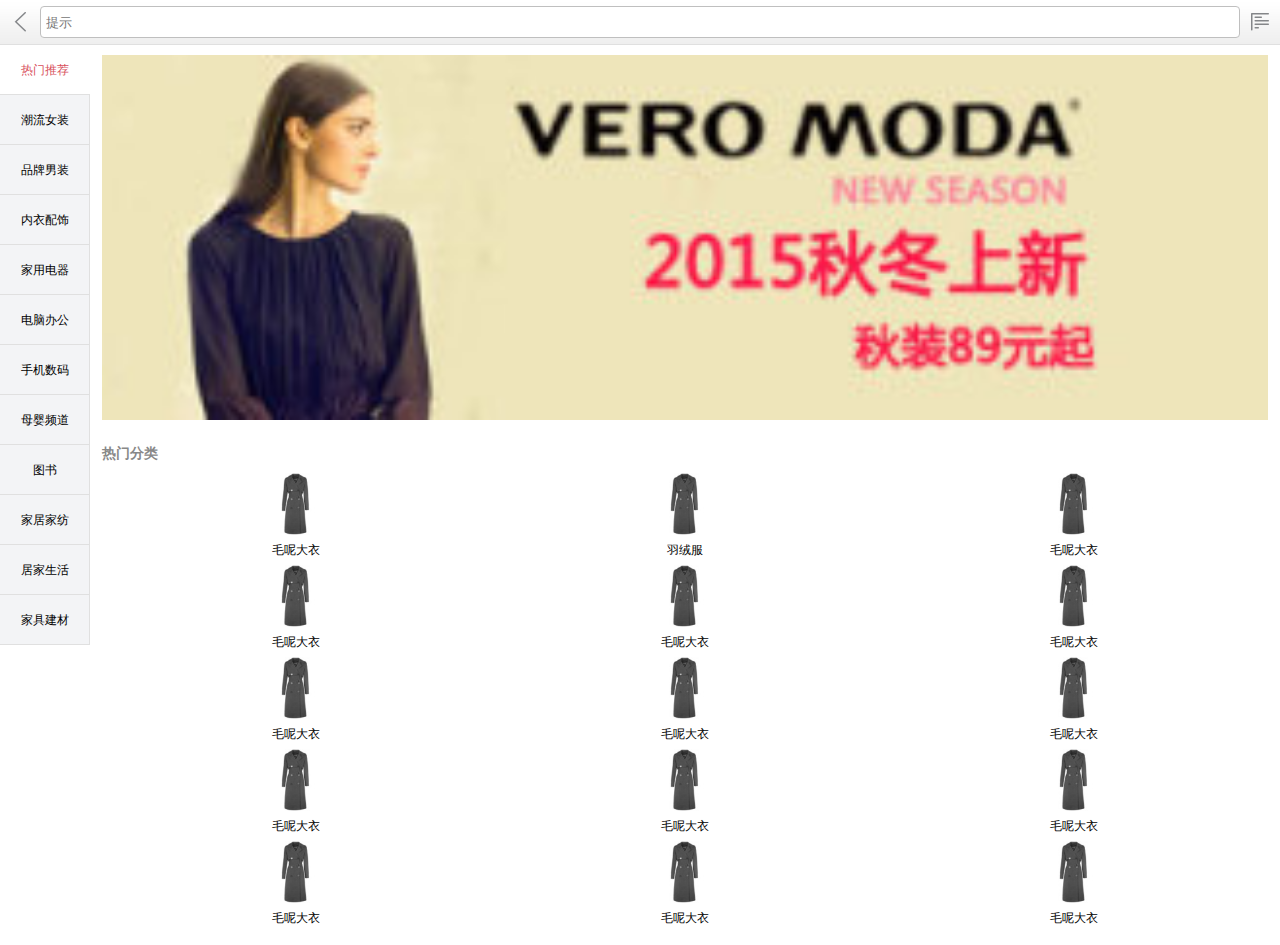
<file: jd/category.html>
<!DOCTYPE html>
<html>
<head>
	<meta charset="utf-8">
	<meta name="viewport" content="width=device-width, initial-scale=1.0, user-scalable=no, maximum-scale=1.0"/>
	<title>首页</title>
	<link rel="stylesheet" type="text/css" href="css/base.css">
	<link rel="stylesheet" type="text/css" href="css/category.css">
</head>
<body>
<header class="jd_topBar">
	<a href="index.html" class="icon_back"></a>
	<form>
		<input type="search" placeholder="提示">
	</form>
	<a href="#" class="icon_menu"></a>
</header>
<!-- 京东内容 -->
<main class="jd_category">
	<div class="jd_category_left">
		<div class="jd_category_left_box">
			<ul>
				<li class="now"><a href="#">热门推荐</a></li>
				<li><a href="#">潮流女装</a></li>
				<li><a href="#">品牌男装</a></li>
				<li><a href="#">内衣配饰</a></li>
				<li><a href="#">家用电器</a></li>
				<li><a href="#">电脑办公</a></li>
				<li><a href="#">手机数码</a></li>
				<li><a href="#">母婴频道</a></li>
				<li><a href="#">图书</a></li>
				<li><a href="#">家居家纺</a></li>
				<li><a href="#">居家生活</a></li>
				<li><a href="#">家具建材</a></li>
			</ul>
		</div>	
	</div>
	<div class="jd_category_right">
		<div class="jd_category_right_box">
			<div class="r_banner">
				<a href="#">
					<img src="image/banner_1.jpg"/>
				</a>
			</div>
			<div class="r_product">
				<h3>热门分类</h3>
				<ul>
					<li><a href="">
					<img src="image/nv-fy.jpg"/>
					<p>毛呢大衣</p>
					</a></li>
					<li><a href="">
					<img src="image/nv-fy.jpg"/>
					<p>羽绒服</p>
					</a></li>
					<li><a href="">
					<img src="image/nv-fy.jpg"/>
					<p>毛呢大衣</p>
					</a></li>
					<li><a href="">
					<img src="image/nv-fy.jpg"/>
					<p>毛呢大衣</p>
					</a></li>
					<li><a href="">
					<img src="image/nv-fy.jpg"/>
					<p>毛呢大衣</p>
					</a></li>
					<li><a href="">
					<img src="image/nv-fy.jpg"/>
					<p>毛呢大衣</p>
					</a></li>
					<li><a href="">
					<img src="image/nv-fy.jpg"/>
					<p>毛呢大衣</p>
					</a></li>
					<li><a href="">
					<img src="image/nv-fy.jpg"/>
					<p>毛呢大衣</p>
					</a></li>
					<li><a href="">
					<img src="image/nv-fy.jpg"/>
					<p>毛呢大衣</p>
					</a></li>
					<li><a href="">
					<img src="image/nv-fy.jpg"/>
					<p>毛呢大衣</p>
					</a></li>
					<li><a href="">
					<img src="image/nv-fy.jpg"/>
					<p>毛呢大衣</p>
					</a></li>
					<li><a href="">
					<img src="image/nv-fy.jpg"/>
					<p>毛呢大衣</p>
					</a></li>
					<li><a href="">
					<img src="image/nv-fy.jpg"/>
					<p>毛呢大衣</p>
					</a></li>
					<li><a href="">
					<img src="image/nv-fy.jpg"/>
					<p>毛呢大衣</p>
					</a></li>
					<li><a href="">
					<img src="image/nv-fy.jpg"/>
					<p>毛呢大衣</p>
					</a></li>
				</ul>
			</div>
		</div>
	</div>
</main>
<script src="js/category.js" type="text/javascript"></script>
</body>
</html>
</file>
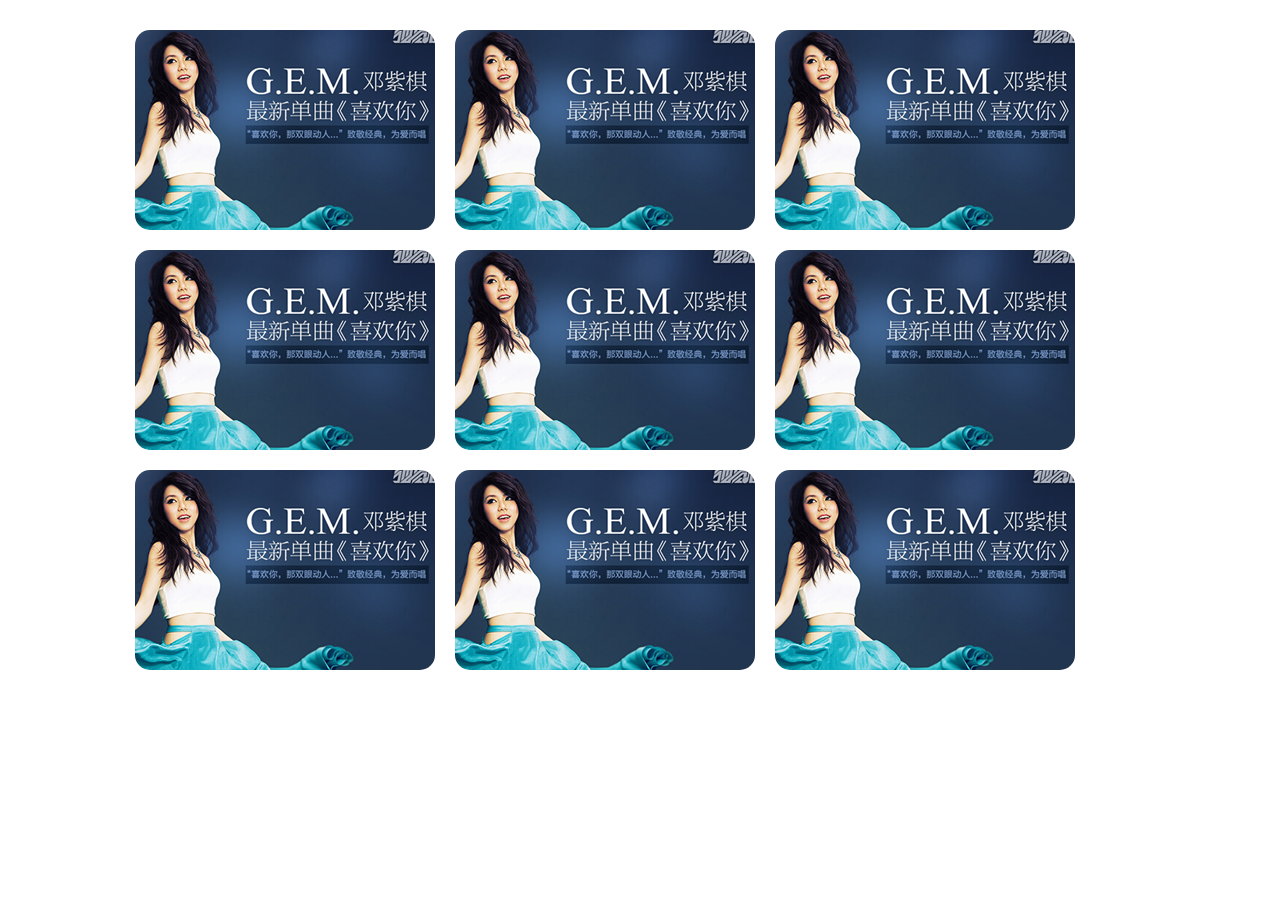
<file: mouse/mouse.html>
<!DOCTYPE html>
<html>
<head>
	<meta charset="utf-8">
	<title></title>
	<style type="text/css">
		* {
			margin:0;
			padding:0;
		}
		.box {
			width: 1030px;
			margin:20px auto;

		}
		.list {
			width: 300px;
			height:200px;
			border-radius: 15px;
			overflow: hidden;
			margin:10px;
			float:left;
			position: relative;
		}
		.list div {
			position: absolute;
			top:0;
			left:0;
			transform:rotate(-100deg);
			transform-origin: top left;
			transition: all 0.8s;
		}
		/*.list:hover div{
			transform: rotate(0deg);
		}*/
		.current div{
			transform: rotate(0deg);
		}

		.list div.top{
			transform-origin: top left;
		}

		.list div.right{
			transform-origin:top right;
		}
		.list div.left{
			transform-origin:bottom left;
		}
		.list div.bottom{
			transform-origin:bottom right;
		}
	</style>
	<script src="jquery-1.11.3.js" type="text/javascript"></script>
	<script type="text/javascript">
		$(function(){
			 $(".list").on("mouseenter mouseleave",function(e) {
                 var that = $(this);  // 先把当前元素存起来
                 var w = $(this).width(); // 得到盒子宽度
                 var h = $(this).height();// 得到盒子高度
                 var x = (e.pageX - this.offsetLeft - (w / 2)) * (w > h ? (h / w) : 1);
                 // 获取x值
                 var y = (e.pageY - this.offsetTop - (h / 2)) * (h > w ? (w / h) : 1);
                 // 获取y值
                 var direction = Math.round((((Math.atan2(y, x) * (180 / Math.PI)) + 180) / 90) + 3) % 4; //direction的值为“0,1,2,3”分别对应着“上，右，下，左”
                 // 将点的坐标对应的弧度值换算成角度度数值   0 1 2 3
                 if(e.type == 'mouseenter'){
                 	switch(direction){
                 		case 0:
                 		comeOn('top');
                 		break;
                 		case 1:
                 		comeOn('right');
                 		break;
                 		case 2:
                 		comeOn('bottom');
                 		break;
                 		case 3:
                 		comeOn('left');
                 		break;
                 	}
                 }else{
                 	switch(direction){
                 		case 0:
                 		getOut('top');
                 		break;
                 		case 1:
                 		getOut('right');
                 		break;
                 		case 2:
                 		getOut('bottom');
                 		break;
                 		case 3:
                 		getOut('left');
                 		break;
                 	}
                 }  

                function comeOn(str){
                	that.addClass('current');
                	that.children('div').removeClass().addClass(str);
                }

                function getOut(str){
                	that.removeClass('current');
                	that.children('div').removeClass().addClass(str);
                }
		})
	})
	</script>
</head>
<body>
<div class="box">
	<div class="list">
		<img src="images/00.png"/>
		<div>
			<img src="images/1.jpg"/>
		</div>
	</div>
	<div class="list">
		<img src="images/00.png"/>
		<div>
			<img src="images/2.jpg"/>
		</div>
	</div>
	<div class="list">
		<img src="images/00.png"/>
		<div>
			<img src="images/3.jpg"/>
		</div>
	</div>
	<div class="list">
		<img src="images/00.png"/>
		<div>
			<img src="images/4.jpg"/>
		</div>
	</div>
	<div class="list">
		<img src="images/00.png"/>
		<div>
			<img src="images/5.jpg"/>
		</div>
	</div>
	<div class="list">
		<img src="images/00.png"/>
		<div>
			<img src="images/6.jpg"/>
		</div>
	</div>
	<div class="list">
		<img src="images/00.png"/>
		<div>
			<img src="images/7.jpg"/>
		</div>
	</div>
	<div class="list">
		<img src="images/00.png"/>
		<div>
			<img src="images/8.jpg"/>
		</div>
	</div>
	<div class="list">
		<img src="images/00.png"/>
		<div>
			<img src="images/9.jpg"/>
		</div>
	</div>
</div>
</body>
</html>
</file>
<file: css/index.css>
body,html,header,section,div,ul,li,div,a,p,h1{ padding:0; margin:0; font-family:"Microsoft YaHei"}
li{ list-style:none;}
a{ text-decoration:none;}

.s1{ background: url("../img/s1.jpg") center; }
.s1 .introduce{ position: absolute;top:100px;left:660px;width: 500px;height:500px;transform: rotate(-30deg);background: url(../img/talking_1.png) no-repeat; background-size:100%;}
.s1 .introduce1{width:310px;height:380px;padding:0 40px;position: absolute;text-align: center;line-height:60px;top:200px;left:700px;}
.s1 span{opacity: 0;font-size:30px;color:#fff;text-shadow:0 0 10px #fff,0 0 10px #fff,0 0 10px #fff,0 0 10px #fff;}
.s1 img{ position:absolute; top: 50%; left: 50%; margin-left: -545px; margin-top: -240px; opacity: 0; transition: 0.8s 0.8s; }
.s1.active img{ opacity: 1;}
/*公共*/
.section{ overflow: hidden;}
.section .left{ position: absolute; right:25%;border-left:2px solid #000000; padding-right: 10px; text-align: right; top: 55%;z-index: 4; transition: 0.8s all ease-in;overflow:hidden;}
.section .leftone{position: absolute; top: 50%; margin-top: -200px; left: 5%; z-index: 2;}
.section .leftone li{ float: left; margin-right: 20px; transition: 0.8s; overflow: hidden; width: 310px; height:310px; border:2px solid #e0e0e0;}
.section .leftone li p{ margin: 20px 0; font-size: 18px; color:#333 }
.section .leftone li a{ width:98px; height:36px; display:block;}
.section .right{ position: absolute; left: 15%;border-right:2px solid #000000; padding-right: 10px; text-align: right; top: 15%;z-index: 3; transition: 0.8s all;overflow:hidden;}
/*.section .right h1{ font-size:34px; color:#333; font-weight:100;}
.section .right p{ font-size:18px; color:#333; line-height:1.5em;margin-top:20px; margin-bottom:10px; }
.section .right a{ color:#333;  text-decoration:underline; cursor: pointer }
.section .right a:hover{ text-decoration:none;}*/
.section .bg{ position: absolute; bottom: 0; right:10px; z-index: 1 }
.s2{ background: url("../img/s2.jpg") center }

.s3{ background: url("../img/s3.jpg") center;}
.s3 .left{ transition-delay: 0.8s }
.s3 .left{ width:400px;height:260px;-webkit-transform: rotateX(30deg) translateX(800px) translateY(250px);transform: rotateX(30deg) translateX(800px) translateY(250px); transition-delay: 0.8s}
.s3.active .left{ -webkit-transform: translateX(0); transform: translateX(0) }
.s3 .right{ width:400px;height:260px;-webkit-transform: rotateX(30deg) translateX(-800px) translateY(-200px);transform: rotateX(30deg) translateX(-800px) translateY(-200px); transition-delay: 1.2s}
.s3.active .right{ -webkit-transform: translateX(0); transform: translateX(0); }
.s3 .bgc{position: absolute;bottom:10px; left:10px;}

.s4{ background: url("../img/s4.jpg") center }
.s4 .leftone li:nth-child(1){ -webkit-transform: translate(330px,-1000px); transform: translate(330px,-1000px) }
.s4.active .leftone li:nth-child(1){ -webkit-animation: move1 2s 0.8s forwards; animation: move1 2s 0.8s forwards }
.s4 .leftone li:nth-child(2){ -webkit-transform: translate(0,-1000px); transform: translate(0,-1000px) }
.s4.active .leftone li:nth-child(2){ -webkit-animation: move2 2s 0.8s forwards; animation: move2 2s 0.8s forwards }
.s4 .leftone li:nth-child(3){ -webkit-transform: translate(-330px,-1000px); transform: translate(-330px,-1000px) }
.s4.active .leftone li:nth-child(3){ -webkit-animation: move3 2s 0.8s forwards; animation: move3 2s 0.8s forwards }
.s4 .right{ opacity: 0; transition: 0.8s 2.5s}
.s4.active .right{ opacity: 1 }

.s5{ background: url("../img/s5.jpg") center; perspective: 500px }
.s5 .left li{ -webkit-transform: translate3d(-1000px,-800px,-500px) rotateX(145deg); transform: translate3d(-1000px,-800px,-500px) rotateX(145deg) }
.s5.active .left li:nth-child(1){ -webkit-transform: translate3d(0,0,0) rotateX(0deg); transform: translate3d(0,0,0) rotateX(0deg); transition-delay: 0.8s }
.s5.active .left li:nth-child(2){ -webkit-transform: translate3d(0,0,0) rotateX(0deg); transform: translate3d(0,0,0) rotateX(0deg); transition-delay: 1s }
.s5.active .left li:nth-child(3){ -webkit-transform: translate3d(0,0,0) rotateX(0deg); transform: translate3d(0,0,0) rotateX(0deg); transition-delay: 1.2s }
.s5 .right{ opacity: 0; transition: 0.8s 1.8s}
.s5.active .right{ opacity: 1 }


/*头部导航*/
.hd{ position: absolute; left: 0; top: 0; z-index: 1;     background: rgba(0,0,0,0.8); color: white; width: 100%; height: 60px; }
.inner{ width: 980px; height: 60px; margin: 0 auto }
.logo{ float: left; text-decoration: none; margin: 0px 30px 0 0  }
.logo img{width: 60px; height:60px;}
.myweb {font-size:40px; margin:2px 30px 0 0; float: left;color:skyblue;text-shadow:0 0 10px gold,0 0 10px gold,0 0 10px gold,0 0 10px gold;}
.inner nav{ float:right;}
.inner nav .menu li{ float: left; }
.inner nav .menu li a{ display: block;  padding: 0 20px; line-height: 60px; cursor:pointer; color: #ffffff; font-size:16px;}
.inner nav .menu li a:hover,.inner nav .menu li.active a{ background: #fc0; color: #000;  }


@-webkit-keyframes move1 {
     0%{ -webkit-transform: translate(330px,-1000px); transform: translate(330px,-1000px) }
     20%{ -webkit-transform: translate(330px,0); transform: translate(330px,0) }
     40%{ -webkit-transform: translate(330px,-50px); transform: translate(330px,-50px) }
     60%{ -webkit-transform: translate(330px,0px); transform: translate(330px,0px) }
     100%{ -webkit-transform: translate(0,0); transform: translate(0,0) }
 }
@-webkit-keyframes move2 {
    0%{ -webkit-transform: translate(0,-1000px); transform: translate(0,-1000px) }
    20%{ -webkit-transform: translate(0,0); transform: translate(0,0) }
    40%{ -webkit-transform: translate(0,-50px); transform: translate(0,-50px) }
    60%{ -webkit-transform: translate(0,0px); transform: translate(0,0px) }
    100%{ -webkit-transform: translate(0,0) ; transform: translate(0,0)}
}
@-webkit-keyframes move3 {
    0%{ -webkit-transform: translate(-330px,-1000px); transform: translate(-330px,-1000px) }
    20%{ -webkit-transform: translate(-330px,0); transform: translate(-330px,0) }
    40%{ -webkit-transform: translate(-330px,-50px); transform: translate(-330px,-50px) }
    60%{ -webkit-transform: translate(-330px,0px); transform: translate(-330px,0px) }
    100%{ -webkit-transform: translate(0,0); transform: translate(0,0) }
}
@keyframes move1 {
    0%{ transform: translate(330px,-1000px) }
    20%{ transform: translate(330px,0) }
    40%{ transform: translate(330px,-50px) }
    60%{ transform: translate(330px,0px) }
    100%{ transform: translate(0,0) }
}
@keyframes move2 {
    0%{ transform: translate(0,-1000px) }
    20%{ transform: translate(0,0) }
    40%{ transform: translate(0,-50px) }
    60%{ transform: translate(0,0px) }
    100%{ transform: translate(0,0) }
}
@keyframes move3 {
    0%{ transform: translate(-330px,-1000px) }
    20%{ transform: translate(-330px,0) }
    40%{ transform: translate(-330px,-50px) }
    60%{ transform: translate(-330px,0px) }
    100%{ transform: translate(0,0) }
}
</file>
<file: jd/css/base.css>
/*公共的样式*/
*,
::before,
::after{
	margin:0;
	padding:0;
	/*清除webkit内核下浏览器点击时候默认的高亮效果*/
	-webkit-tap-highlight-color:transparent;
	/*以border-box形式显示容器*/
	-webkit-box-sizing:border-box;
}

body{
	font-size:14px;
	font-family: 'Microsoft YaHei','sans-serif';
	color:#000;
}

a {
	text-decoration: none;
	color:#000;
}

ul,li,ol{
	list-style: none;
}

input,textarea{
	border:0 none;
	resize:none;
	/*默认点击之后的蓝色边框*/
	outline: none;
	/*针对在移动端表单的默认样式*/
	-webkit-appearance:none;
}

/*清楚浮动*/
.clearfix::before,
.clearfix::after{
	content:'';
	display: block;
	height:0;
	line-height: 0;
	visibility: hidden;
	clear:both;
}

[class^='icon_']{
	background: url(../image/sprites.png) no-repeat;
	background-size:200px 200px;
}

/*头部*/
.jd_topBar{
	height:45px;
	width: 100%;
	background:url(../image/header-bg.png) repeat-x;
	background-size: 1px 44px;
	border-bottom: 1px solid #e0e0e0;
	position: relative;
	z-index: 999;
}
.jd_topBar h3{
	text-align: center;
	font-size:16px;
	font-family: sans-serif;
	font-weight: inherit;
	line-height: 44px;
}
/*返回按钮*/
.jd_topBar .icon_back{
	background-position: -20px 0;
	width: 20px;
	height:20px;
	display: block;
	margin:12px 10px;
	position: absolute;
	top:0;
	left: 0;
}
.jd_topBar form {
	width:100%;
	height:44px;
	padding:0 40px;
}
.jd_topBar form input{
	width:100%;
	height:32px;
	border:1px solid #bfbfbf;
	border-radius:4px;
	margin-top: 6px;
	padding-left:5px;
}
/*返回菜单*/
.jd_topBar .icon_menu{
	background-position: -60px 0;
	width: 40px;
	height:44px;
	padding:12px 10px;
	background-clip: content-box;
	-webkit-background-origin:content-box;
	background-origin:content-box;
	position: absolute;
	top:0;
	right:0;
}

.hide{
	display: none;
}
</file>
<file: jd/css/index.css>
/**/
body{
	background: #f5f5f5;
}
.jd_layout{
	min-width: 300px;
	max-width: 640px;
	height:1000px;
	margin:0 auto;
	position: relative;
	/*background: #ccc;*/
}
/*头部*/
.jd_header{
	position: fixed;
	top:0;
	left:0;
	height: 40px;
	width: 100%;
	z-index:999;
}
/*头部搜索框*/
.jd_header .jd_header_box{
	min-width: 300px;
	max-width: 640px;
	margin:0 auto;
	position: relative;
	background: rgba(201,21,35,0.85);
	height:40px;
}
.jd_header .jd_header_box .icon_logo{
	background-position: 0 -103px;
	height:36px;
	width: 60px;
	display: block;
	position: absolute;
	top:4px;
	left:10px;
}
.jd_header_box form{
	width: 100%;
	height:40px;
	padding-left:75px;
	padding-right:55px;
}
.jd_header_box form input{
	width: 100%;
	height:30px;
	border-radius:15px;
	margin-top:5px;
	padding-left:30px;
}
.jd_header_box form input{
	width: 100%;
	height:30px;
	border-radius:15px;
}
.jd_header .jd_header_box .login{
	color:#fff;
	position: absolute;
	top:0;
	right:0;
	width: 50px;
	height:40px;
	text-align: center;
	line-height: 40px;
}
.jd_header_box form .icon_search{
	background-position: -60px -109px;
	height:20px;
	width: 20px;
	display: block;
	position: absolute;
	top:10px;
	left:85px;
}
/*轮播图*/

.jd_banner{
    width: 100%;
    overflow: hidden;
    position: relative;
}
.jd_banner ul:first-child{
    width: 1000%;
    display: flex;
    transform: translate3d(-10%,0,0);
}
.jd_banner ul:first-child li{
    /*width: 12.5%;
    float: left;*/
    flex:1;
    overflow: hidden;
}
.jd_banner ul:first-child li img{
    width: 100%;
    display: block;
}

.jd_banner ul:last-child{
    width: 118px;
    height: 6px;
    position: absolute;
    left: 50%;
    margin-left: -59px;
    bottom: 10px;
}

.jd_banner ul:last-child li {
    width: 6px;
    height: 6px;
    border: 1px solid #fff;
    border-radius: 3px;
    margin-left: 10px;
    float: left;
}
.jd_banner ul:last-child li:first-child{
    margin-left: 0;
}
.jd_banner ul:last-child li.now{
   background: #FFF;
}

/*导航开始*/
.jd_nav{
	width:100%;
	height:150px;
	overflow: hidden;
	/*border-bottom:1px solid #101010;*/
	padding: 0 3.125%;
	background: #fff;
	padding-top: 11px;
}
.jd_nav ul{
	width: 100%;
	
}
.jd_nav ul li{
	width: 25%;
	float: left;
	height:69px;
}

.jd_nav ul li a{
	width: 100%;
	display: block;
	height:100%;
	text-align: center;
}
.jd_nav ul li a img{
	display: block;
	width: 40px;
	height: 40px;
	margin:0 auto;
}
.jd_nav ul li a p{
	font-size:12px;
	color:#666;
	margin-top:6px;
}
/*商品区块*/
.id_product{
	margin:0 5px;
}
/*公共使用的商品盒子*/
.jd_product .jd_product_box{
	box-shadow:0 0 1px 1px #e0e0e0;
	background: #fff;
	margin-top:8px;
	position: relative;
	overflow: hidden;
}

.jd_product .jd_product_box .top{
	height: 32px;
	/*border: 1px solid #e0e0e0;*/
}
.jd_product .jd_product_box .top h3{
	font-size:15px;
	color:#666;
	padding-left:15px;
	font-weight: 400;
	line-height:32px;
}
.jd_product .jd_product_box .top h3::before{
	content:'';
	display: block;
	width: 3px;
	height:12px;
	background: #d8505c;
	position: absolute;
	top:10px;
	left:8px;
}

.jd_product .jd_product_box .no-bor{
	border:none;
}


.jd_secondKill .jd_secondKill_left{
	float: left;
}
.jd_secondKill .jd_secondKill_left .sk_icon{
	width: 16px;
	height:20px;
	display: block;
	background: url("../image/seckill-icon.png") no-repeat;
	background-size: 16px 20px;
	float:left;
	margin-left:8px;
	margin-top:6px;
}
.jd_secondKill .jd_secondKill_left .sk_name{
	float: left;
	font-size:15px;
	color:#d8505c;
	font-weight:inherit;
	margin-left:8px;
	margin-top:5px;
}
.jd_secondKill .jd_secondKill_left .sk_time{
	float: left;
	font-size:15px;
	color:#d8505c;
	font-weight:inherit;
	margin-left:8px;
	margin-top:8px;
}
.jd_secondKill .jd_secondKill_left .sk_time .number{
	width: 15px;
	height:15px;
	display:inline-block;
	text-align: center;
	line-height: 15px;
	background: #333;
	color:#fff;
	float: left;
	margin-left:3px;
}
.jd_secondKill .jd_secondKill_left .sk_time .str{
	display: block;
    width: 4px;
    height: 15px;
    text-align: center;
    float: left;
    line-height: 15px;
    margin-left: 3px;
}
.jd_secondKill .jd_secondKill_right{
	float:right;
}
.jd_secondKill .jd_secondKill_right a{
    line-height: 32px;
    margin-right: 10px;
}
.jd_product .jd_product_box .bottom ul{
	width: 100%;
	overflow: hidden;
	padding:10px 0;
}
.jd_product .jd_product_box .bottom ul li{
	float: left;
	width: 33.33%;
}
.jd_product .jd_product_box .bottom ul li a{
	width: 100%;
}
.jd_product .jd_product_box .bottom ul li a .image_box{
	width: 100%;
	border-right:1px solid #ccc;
}
.jd_product .jd_product_box .bottom ul li:last-child a .image_box{
	
	border-right:none;
}
.jd_product .jd_product_box .bottom ul li a .image_box img{
	width: 64%;
	display: block;
	margin:0 auto;
}
.jd_product .jd_product_box .bottom ul li a .now_price{
	font-size:13px;
	color:#d8505c;
	margin-top:3px;
	text-align: center;
}
.jd_product .jd_product_box .bottom ul li a .old_price{
	font-size:12px;
	text-decoration: line-through;
	margin-top: 3px;
	text-align: center;
}

/*超值购块*/
.jd_product .jd_pd .bottom{
	width: 100%;
}
.jd_product .jd_pd .bottom .p_left{
	width: 50%;
	float: left;
}
.jd_product .jd_pd .bottom .b_left{
	border-left:1px solid #e0e0e0;
}
.jd_product .jd_pd .bottom .b_bottom{
	border-bottom:1px solid #e0e0e0;
}
.jd_product .jd_pd .bottom .b_right{
	border-right:1px solid #e0e0e0;
}
.jd_product .jd_pd .bottom a img{
	width: 100%;
	display: block;
}

.jd_product .jd_pd .bottom .p_right{
	width: 50%;
	float:right;
}
</file>
<file: ling/css/base.css>
@charset "utf-8";
/* CSS Document */
html, body, ul, li, ol, dl, dd, dt, p, h1, h2, h3, h4, h5, h6, form, fieldset, legend, img {
    margin: 0;
    padding: 0;
}

/*各浏览器显示不同，去掉蓝色边框*/
fieldset, img, input, button {
    border: none;
    padding: 0;
    margin: 0;
    outline-style: none;
}

ul, ol {
    list-style: none;
}

input {
    padding-top: 0;
    padding-bottom: 0;
    font-family: "SimSun", "宋体";
}

/*去掉行内替换元素空白缝隙*/
select, input {
    vertical-align: middle;
}

select, input, textarea {
    font-size: 12px;
    margin: 0;
}

/*防止拖动 影响布局*/
textarea {
    resize: none;
}

/*去掉行内替换元素空白缝隙*/
img {
    border: 0;
    vertical-align: middle;
}

table {
    border-collapse: collapse;
}

body {
    font: 12px/150% Arial, Verdana, "\5b8b\4f53"; /*宋体 unicode */
    color: #666;
    background: #fff;
	font-family:"微软雅黑";
}

/*清除浮动*/
.clearfix:before, .clearfix:after {
    content: "";
    display: table;
}

.clearfix:after {
    clear: both;
}

.clearfix {
    *zoom: 1; /*IE/7/6*/
}

a {
    color: #666;
    text-decoration: none;
}

a:hover {
    color: #699f00;
    cursor: pointer;    
}

h1, h2, h3, h4, h5, h6 {
    text-decoration: none;
    font-weight: normal;
    font-size: 100%;
}

s, i, em {
    font-style: normal;
    text-decoration: none;
}



/*公共类*/
.w {
    /*版心 提取 */
    width: 1000px;
    margin: 0 auto;
    
}

/*左浮动*/
.fl {
    float: left;
}

/*右浮动*/
.fr {
    float: right;
}

/*文字左对齐*/
.al {

    text-align: left;
}

/*文字右对齐*/
.ar {
     text-align: right;
}

/*文字居中对齐*/
.ac {

    text-align: center;
}

.hide {
    display: none;
}
body {
	background: #282828;
}
</file>
<file: ling/css/index.css>
@charset "utf-8";
/* CSS Document */
/*top-nav开始*/
.top-nav {
	height:50px;
	background:#f8f8f8;
	position:relative;
}
.top-nav .tlogo {
	width:100px;
	height:36px;
	border-right:1px solid #cecece;
	position:absolute;
	text-indent:-999em;
	padding-right:5px;
	top:6px;
	left:15px;
	background:url(../image/logo_dark.png) 0 -5px no-repeat;	
}
.top-nav .top-list {
	height:50px;
	line-height:50px;
	cursor:pointer;
}
.top-nav .top-list .top-one {
	width:86px;
	height:50px;
	border-right:1px solid #cecece;
	padding-left:26px;
	
}
.top-nav .top-list .xlist {
	position: relative;
	
}
.top-nav .top-list .xlist table{
	
	width:300px;
	height:266px;
	border-collapse: collapse;
	position:absolute;
	top:50px;
	right:-3px;
	z-index:20;
	display: none;
	background: #fff;
	cursor: pointer;
}
.top-nav .top-list .xlist table td,.top-nav .top-list .xlist table tr{
	border:1px solid #cecece;
}
.top-nav .top-list .xlist table tr {
	height: 30px;
	line-height: 30px;
}
.top-nav .top-list .xlist table tr:nth-child(2n-1) {
	background: #ddd;
	color:#000;
	font-weight:700;
}
.top-nav .top-list .xlist table td {

	padding-left:25px;
}
.top-nav .top-list .top-two {
	width:58px;
	height:50px;
	border-right:1px solid #cecece;
	border-left:1px solid #cecece;
	padding-left:29px;
	position:relative;
} 
.top-nav .top-list .top-three {
	width:42px;
	height:50px;
	padding-left:32px;
	position:relative;
}

.top-nav .top-list .top-three i {
	display: block;
	width:24px;
	height:24px;
	position:absolute;
	top:12px;
	left:2px;
	transition: all 1s;	
}
.top-nav .top-list .top-three i:hover{
	transform:rotate(360deg);
}
.top-nav .top-list .top-three .icon1 {
	background:url(../image/cyou_sprite.png) -139px 0 no-repeat;

}

.top-nav .top-list .top-three .icon2 {
	background:url(../image/cyou_sprite.png) -189px 0 no-repeat;
}
.top-nav .top-list .top-three .icon3 {
	background:url(../image/cyou_sprite.png) 0 -104px no-repeat;
}
.top-nav .top-list .top-two .icon4 {
	width:7px;
	height:4px;
	position:absolute;
	top:23px;
	right:18px;
	background:url(../image/cyou_sprite.png) -206px -148px no-repeat;
}
.top-nav .top-list .top-one .icon4 {
	width:7px;
	height:4px;
	position:absolute;
	top:23px;
	right:12px;
	background:url(../image/cyou_sprite.png) -206px -148px no-repeat;
}

.nav-bg {
	height:5px;
	background:url(../image/nav_bg.jpg) 0 0 no-repeat;
}
/*top-nav结束*/

/*header部分开始*/
.header {
	height:551px;
	background:url(../image/header_main.jpg) 0 0 no-repeat;
	position:relative;
}
.header .header-nav {
	height:78px;
	padding-top:32px;
	position:relative;
	
}
.header .header-nav .hlogo {
	position:absolute;
	top:-2px;
	left:0px;
	background:url(../image/logo.gif) 0 0 no-repeat;
	width:190px;
	height:100px;
	text-indent:-999em;
}
.header .header-nav .hlist{
	position: absolute;;
	top:0;
	left:194px;

	/*line-height: 110px;*/
}
.header .nav-bar {
	padding:0px 12px;
	text-align:center;
}

.header .nav-bar:hover{
	background: url(../image/nav_new_hover.jpg) 0 0 no-repeat;
	background-size:cover;
}
.header .nav-bar a {
	width: 100%;
	display: block;
	height:75px;
	font-size:15px;
	color:#d3deff;
	padding-top:35px;
	text-align:center;
}
.header .nav-bar span {
	font-size:7px;
	color:#7a7ea4;
}
.header .back {
	width:35px;
	height:122px;
	position:absolute;
	top:245px;
	left:0;
	background:url(../image/fix.jpg) 0 0 no-repeat;
}
/*header部分结束*/

/*game部分开始*/
.game {
	height:413px;
}
.game .game-l {
	width:616px;
	height:413px;
	position:relative;
	float:left;
}
.game .game-l .glist {
	height:108px;
	width:616px;
}
.game .game-l .one {
	width:216px;
	height:108px;
	position:absolute;
	top:0;
	left:0;
	background:url(../image/sprite.jpg) -1px 0 no-repeat;
}
.game .game-l .two {
	width:101px;
	height:108px;
	position:absolute;
	top:0;
	left:215px;
	background:url(../image/sprite.jpg) -216px 0 no-repeat;
}
.game .game-l .three {
	width:101px;
	height:108px;
	position:absolute;
	top:0;
	left:315px;
	background:url(../image/sprite.jpg) -316px 0 no-repeat;
}
.game .game-l .four {
	width:101px;
	height:108px;
	position:absolute;
	top:0;
	left:415px;
	background:url(../image/sprite.jpg) -416px 0 no-repeat;
}
.game .game-l .five {
	width:101px;
	height:108px;
	position:absolute;
	top:0;
	left:515px;
	background:url(../image/sprite.jpg) -516px 0 no-repeat;
}
.game .game-l .one:hover {
	background:url(../image/sprite.jpg) -1px -110px no-repeat;
}
.game .game-l .two:hover {
	background:url(../image/sprite.jpg) -216px -110px no-repeat;
}
.game .game-l .three:hover {
	background:url(../image/sprite.jpg) -316px -110px no-repeat;
}
.game .game-l .four:hover {
	
	background:url(../image/sprite.jpg) -416px -110px no-repeat;
}
.game .game-l .five:hover {
	background:url(../image/sprite.jpg) -516px -110px no-repeat;
}
.game .game-l .game-info {
	width:616px;
	height:303px;
	border-bottom:2px solid #443b4f;
	overflow: hidden;
	position:relative;
}
.game-l .game-info .list{
	width: 4312px;
	height:303px;
	position: absolute;
	top:0;
	left:0;
}
.game-l .game-info .list li {
	width: 616px;
	height:303px;
	float: left;
}

.game-l .game-info .btn {
	position: absolute;
	right:20px;
	bottom: 10px;
	overflow: hidden;
}
.game-l .game-info .btn li{
	width: 20px;
	height:20px;
	border-radius:10px;
	background: #ccc;
	float: left;
	margin-right:5px;
	text-align:center;
	line-height: 20px;
	color:#000;
}
.game-l .game-info .btn li.show{
	background: orange;
	color:#fff;
}
.game .box {
	height:102px;
}
.game .game-r {
	width:384px;
	height:413px;
	float:right;
	background:#1c1819;
	position:relative;
	
}
.game .game-r .please {
	width:384px;
	margin-left:17px;
	margin-top:6px;
	height:65px;
	background:url(../image/sever.png) 0 0 no-repeat;
	position:relative;
}
.game .game-r .please .title1 {
	font-size:12px;
	color:#adb9e0;
	position:absolute;
	top:6px;
	left:98px;
}
.game .game-r .please .title2 {
	font-size:12px;
	color:#adb9e0;
	position:absolute;
	top:28px;
	left:98px;
}
.game .game-r .please span {
	color:#f00000;
}
.game .game-r .middle {
	width:381px;
	height:41px;
	border:1px solid #5c6069;
	position:absolute;
	top:65px;
	left:0;
	background:url(../image/sprite.jpg) 0 -219px no-repeat;
}
.game .game-r .middle .title {
	font-size:12px;
	color:#adb9e0;
	line-height:41px;
	padding-left:5px;
}
.game .game-r .middle .icon {
	width:14px;
	height:14px;
	position:absolute;
	top:14px;
	left:155px;
	background:url(../image/sprite.jpg) -603px -227px no-repeat;
}
.game .game-r .middle .concern {
	position:absolute;
	top:12px;
	left:200px;
	color:#adb9e0;
}
.game .game-r .news-nav {
	width:381px;
	height:58px;
	border-left:1px solid #433b4f;
	border-right:1px solid #433b4f;
	position:relative;
}
.game .game-r .news-nav .newslist .one {
	width:94px;
	height:58px;
	background:url(../image/sprite.jpg) 0 -262px no-repeat;
	position:absolute;
	top:0;
	left:0;
	text-align:center;
	line-height:58px;
}
.game .game-r .news-nav .newslist a {
	font-size:12px;
	font-weight:700;
	color:#fdf4e0;
}
.game .game-r .news-nav .newslist .two {
	width:95px;
	height:58px;
	background:url(../image/sprite.jpg) -94px -262px no-repeat;
	position:absolute;
	top:0;
	left:94px;
	text-align:center;
	line-height:58px;
}
.game .game-r .news-nav .newslist .three {
	width:95px;
	height:58px;
	background:url(../image/sprite.jpg) -189px -262px no-repeat;
	position:absolute;
	top:0;
	left:189px;
	text-align:center;
	line-height:58px;
}
.game .game-r .news-nav .newslist .four {
	width:95px;
	height:58px;
	background:url(../image/sprite.jpg) -284px -262px no-repeat;
	position:absolute;
	top:0;
	left:284px;
	text-align:center;
	line-height:58px;
}
.game .game-r .news-nav .newslist li.active {
	
	background:url(../image/sprite.jpg) 0 -320px no-repeat;
}

.game .game-r .newscontent {
	width:339px;
	height:220px;
	padding:26px 17px 0 25px;
	border:1px solid #433b4f;
	border-top:none;
	background:#322e3f;
	position:relative;

}
.game .game-r .newscontent dl {
	display: none;	
}
.game .game-r .newscontent dl.show{
	display: block;	
}
.game .game-r .newscontent dt {
	width:347px;
	height:34px;
	position:absolute;
	top:18px;
	left:17px;
	background:url(../image/sprite.jpg) 0 -378px no-repeat;

}
.game .game-r .newscontent dt a {
	font-size:16px;
	color:#ff4606;
	line-height:34px;
	padding-left:41px;
}
.game .game-r .newscontent dd a {
	font-size:12px;
	color:#9ca7ca;
	line-height:26px;
	height:26px;
}
.game .game-r .newscontent .one {
	margin-top:37px;
}
.game .game-r .newscontent .last {
	position:relative;
}
.game .game-r .newscontent .last .icon1 {
	width:13px;
	height:13px;
	position:absolute;
	top:7px;
	left:265px;
	background:url(../image/jia.jpg) 0 0 no-repeat;
}
/*game部分开始*/

/*slogen部分开始*/
.slogen {
	height:132px;
	background:#1c1a25;
	padding-top:32px;
}
.slogen .slg .slist li {
	width:242px;
	height:130px;
	border:1px solid #433b4f;
}
.slogen .slg .slist .one {
	margin-right:8px;
}

.extra {
	height:30px;
	background:#1c1a25;
}
/*slogen部分结束*/

/*fighter部分开始*/
.fighter {
	height:348px;
	background:#1c1a25;
}
.fighter .item-l {
	width:656px;
	height:346px;
	border:1px solid #433b4f;
}
.fighter .item-l .flist {
	width:656px;
	height:58px;
	
	position:relative;
}
.fighter .item-l .flist .one {
	width:110px;
	height:58px;
	position:absolute;
	top:0;
	left:0px;
	background:url(../image/sprite.jpg) 0 -412px no-repeat;
}
.fighter .item-l .flist .one.active {
	background:url(../image/sprite.jpg) 0 -471px no-repeat;
}
.fighter .item-l .flist .two {
	width:110px;
	height:58px;
	position:absolute;
	top:0;
	left:109px;
	background:url(../image/sprite.jpg) -109px -412px no-repeat;
}
.fighter .item-l .flist .two.active {
	background:url(../image/sprite.jpg) -109px -471px no-repeat;
}
.fighter .item-l .flist .three {
	width:110px;
	height:58px;
	position:absolute;
	top:0;
	left:219px;
	background:url(../image/sprite.jpg) -219px -412px no-repeat;
}
.fighter .item-l .flist .three.active {
	background:url(../image/sprite.jpg) -219px -471px no-repeat;
}
.fighter .item-l .flist .four {
	width:110px;
	height:58px;
	position:absolute;
	top:0;
	left:329px;
	background:url(../image/sprite.jpg) -329px -412px no-repeat;
}
.fighter .item-l .flist .four.active {
	background:url(../image/sprite.jpg) -329px -471px no-repeat;
}
.fighter .item-l .flist .five {
	width:110px;
	height:58px;
	position:absolute;
	top:0;
	left:439px;
	background:url(../image/sprite.jpg) -439px -412px no-repeat;
}
.fighter .item-l .flist .five.active {
	background:url(../image/sprite.jpg) -439px -471px no-repeat;
}
.fighter .item-l .flist .six {
	width:110px;
	height:58px;
	position:absolute;
	top:0;
	left:549px;
	background:url(../image/sprite.jpg) -549px -412px no-repeat;
}
.fighter .item-l .flist .six.active {
	background:url(../image/sprite.jpg) -549px -471px no-repeat;
}
.fighter .item-l .item-pic {
	width:656px;
	height:287px;
	/*background:url(../image/cike.jpg) 0 0 no-repeat;*/
}
.fighter .item-l .item-pic ul {
	width:656px;
	height:287px;
	/*background:url(../image/cike.jpg) 0 0 no-repeat;*/
}

.fighter .item-l .item-pic li {
	width:656px;
	height:287px;
	display: none;
	/*background:url(../image/cike.jpg) 0 0 no-repeat;*/
}
.fighter .item-l .item-pic li.show {
	display: block;
}



.fighter .item-r {
	width:341px;
	height:348px;
}
.fighter .item-r .title {
	width:278px;
	height:39px;
	font-size:18px;
	color:#f3b464;
	padding-top:7px;
	padding-left:63px;
	font-weight:700;
	position:relative;
}
.fighter .item-r .title .icon3 {
	width:28px;
	height:31px;
	position:absolute;
	top:0;
	left:20px;
	background:url(../image/sprite.jpg) -628px 0 no-repeat;
}
.fighter .item-r .content {
	width:319px;
	height:302px;
	margin-top:10px;
	margin-left:20px;
	overflow: hidden;

}

.fighter .item-r .content .piclist{	
	position: relative;
}

.fighter .item-r .content .piclist .one {
	width:319px;
	height:25px;
	background:url(../image/bar.jpg) 0 0 no-repeat;
	margin-bottom:3px;
	display: block;
}
.fighter .item-r .content .piclist .one a {
	font-size:12px;
	color:#a6b2d8;
	padding-left:27px;
	line-height:25px;
}
.fighter .item-r .content .piclist .one span {
	font-size:12px;
	color:#a6b2d8;
	line-height:25px;
	padding-right:9px;
}

.item-r .content .piclist .pic1 {
	display: none;
}

 .item-r .content .piclist .pic {
	width:319px;
	height:149px;
	border:1px solid #433b4f;
	background:url(../image/1.jpg) 0 0 no-repeat;
	position:relative;
}
.item-r .content .piclist.show_div .one{
	display: none;
}
 .item-r .content .piclist.show_div .pic1{
	display: block;
}
.fighter .item-r .pic .pic-1{
	width:319px;
	height:36px;
	background:#000;
	position:absolute;
	left:0;
	bottom:0;
	opacity:0.5;
	filter:alpha(50);
}
.fighter .item-r .pic .info{
	width:307px;
	height:36px;
	padding:0 7px 0 5px;
	line-height:36px;
	font-size:12px;
	position:absolute;
	left:0;
	bottom:0;
}
.fighter .item-r .pic .info .set {
	color:#ffffe2;
	font-weight:700;
}
.fighter .item-r .pic .info .concert {
	color:#a997c3;
	
}
.fighter .item-r .pic .info .concert .icon4 {
	width:15px;
	height:15px;
	position:absolute;
	top:11px;
	left:184px;
	background:url(../image/smile.jpg) 0 0 no-repeat;
}

/*fighter部分结束*/

/*introduct部分开始*/
.introduct {
	height:760px;
	background:#1b1821;
}

.introduct .cleft {
	width:214px;
	height:760px;
	margin-right:20px;
}
.introduct .cleft .into {
	width:214px;
	height:189px;
	background:url(../image/into.jpg) 0 0 no-repeat;
}
.introduct .cleft .into .ilist {
	width:176px;
	padding-left:14px;
	margin:0 auto;
}
.introduct .cleft .into dt {
	height:43px;
	line-height:43px;
	padding-left:50px;
	margin-bottom:15px;
}
.introduct .cleft .into dt a{
	font-size:15px;
	color:#f3ca90;
}
.introduct .cleft .into dd {
	height:28px;
	width:50%;
	line-height:28px;
}
.introduct .cleft .part {
	width:215px;
	height:309px;
	margin-top:22px;
}
.introduct .cleft .part .pat {
	width:205px;
	height:35px;
	border:5px solid #322b3c;
	text-align:center;
	line-height:35px;
	position:relative;
}
.introduct .cleft .part .pat .ptitle {
	font-size:15px;
	color:#a295b7;
}
.introduct .cleft .part .pat .icon4 {
	width:14px;
	height:5px;
	position:absolute;
	top:15px;
	right:34px;
	background:url(../image/sj.jpg) 0 0 no-repeat;
}
.introduct .cleft .web {
	
	position:relative;
	width:215px;
	height:240px;
	overflow: hidden;
}
.introduct .cleft .web .pic {
	width:430px;
	height:240px;
	position:absolute;
	top:0;
	left:0;
	background:url(../image/examen.jpg) 0 0 no-repeat;
}
/*.introduct .cleft .web:hover .pic {
	background:url(../image/examen.jpg) -215px 0 no-repeat;
}*/

.introduct .cmiddle {
	width:424px;
	height:756px;
}
.introduct .cmiddle .pup {
	width:424px;
	height:380px;
	position: relative;
	
}
.introduct .cmiddle .pup .title {
	width:374px;
	height:36px;
	font-size:19px;
	color:#f3ca90;
	padding-left:50px;
	padding-top:6px;
	position:relative;
}
.introduct .cmiddle .pup .title .icon {
	width:49px;
	height:31px;
	position:absolute;
	top:0;
	left:0;
	background:url(../image/sprite.jpg) -607px -349px no-repeat;
}
.introduct .cmiddle .pup .title .icon1 {
	width:49px;
	height:31px;
	position:absolute;
	top:0;
	left:0;
	background:url(../image/sprite.jpg) -613px -382px no-repeat;
}
.introduct .cmiddle .pup .clist{
	width:424px;
	height:48px;
	position: relative;
}

.introduct .cmiddle .pup .clist .squ, .introduct .cright .clist .squ{
	display:block;
	width:104px;
	height:46px;
	border:1px solid #433b4f;
	border-right:none;
	font-size:12px;
	color:#a295b7;
	text-align:center;
	line-height:46px;
}
.introduct .cmiddle .pup .clist li.active{
	background:#322b3c;
	color:#fff;
}
.introduct .cmiddle .pup .clist .last, .introduct .cright .clist .last{
	display:block;
	width:88px;
	height:47px;
	border:none;
	border-left:1px solid #433b4f;
	line-height:47px;
	padding-left:20px;
	
}
.introduct .cmiddle .pup .clist .max{
	width:13px;
	height:13px;
	position:absolute;
	top:17px;
	left:335px;
	background:url(../image/jia.jpg) 0 0 no-repeat;
}
.introduct .cmiddle .pup .down {
	width:424px;
	height:257px;
	/*border:1px solid #433b4f;*/
	position:absolute;
	top:89px;
	left:0px;
	background:#322b3c;
}

.introduct .cmiddle .pup .down .pics {
	width:105px;
	height:197px;
	border:1px solid #433b4f;
	background:url(../image/1031.jpg) 0 0 no-repeat;
	margin-top:23px;
	margin-left:15px;
}
.introduct .cmiddle .pup .down .content {
	width:284px;
	height:185px;
	padding-left:16px;
	padding-top:15px;
}

.introduct .cmiddle .pup .down .content ul{
	display: none;
}
.introduct .cmiddle .pup .down .content ul.show{
	display: block;
}

.introduct .cmiddle .pup .down .content a {
	display:block;
	font-size:12px;
	color:#9587ab;
	height:26px;
	line-height:26px;
}
.introduct .cright {
	width:322px;
	height:756px;
}
.introduct .cright .right-top {
	width:322px;
	height:380px;
}
.introduct .cright .right-top .title {
	width:277px;
	height:36px;
	font-size:19px;
	color:#f3ca90;
	padding-top:6px;
	padding-left:45px;
	position:relative;
}
.introduct .cright .right-top .title .icon3 {
	width:28px;
	height:31px;
	position:absolute;
	top:0;
	left:0;
	background:url(../image/sprite.jpg) -628px -39px no-repeat;
}
.introduct .cright .right-top .title .icon4 {
	width:33px;
	height:31px;
	position:absolute;
	top:0;
	left:0;
	background:url(../image/sprite.jpg) -623px -78px no-repeat;
}
.introduct .cright .right-top .msg {
	width:303px;
	height:302px;
	border:1px solid #594f67;
	background:#26212d;
	padding-left:17px;
}
.introduct .cright .right-top .msg .rlist li {
	width:287px;
	height:58px;
	border-bottom:1px dashed #594f67;
}

.introduct .cright .right-top .msg .rlist a {
	font-size:12px;
	color:#9587ab;
	line-height:58px;
}
.introduct .cright .right-top .msg .rlist span {
	display:inline-block;
	padding:0 7px;
	height:26px;
	color:#fff;
	line-height:26px;
	text-align:center;
	background:#594f67;
	margin-right:26px;
	position:relative;
}
.introduct .cright .right-top .msg .rlist span .item {
	width:8px;
	height:10px;
	position:absolute;
	top:8px;
	left:62px;
	background:url(../image/ss.jpg) 0 0 no-repeat;
}
.introduct .cright .right-top .msg .goto {
	width:279px;
	height:39px;
	border:3px solid #4b3f5c;
	margin-top:5px;
	
}
.introduct .cright .right-top .msg .goto .title2 {
	font-size:21px;
	color:#b1a1ca;
	line-height:39px;
	text-align:center;
	font-weight:700; 
}
.introduct .cright .right-top .clist{
	width:322px;
	height:48px;
	position:relative;
}
.introduct .cright .right-top .clist li.active{
	background:#322b3c;
	color:#fff;
}

 .introduct .cright .clist .max {
	width:13px;
	height:13px;
	position:absolute;
	top:17px;
	left:230px;
	background:url(../image/jia.jpg) 0 0 no-repeat; 
}
.introduct .cright .right-top .down1 {
	width:309px;
	height:231px;
	border:1px solid #433b4f;
	padding:23px 0 0 11px;
	background:#322b3c;
}
.introduct .cright .right-top .down1 .llist{
	display: none;
}
.introduct .cright .right-top .down1 .llist.show{
	display: block;
}
.introduct .cright .right-top .down1 .one {
	width:137px;
	height:90px;
	
	margin-bottom:23px;	
	margin-right:17px;
}
/*introduct部分结束*/

/*footer部分开始*/
.inform {
	height:168px;
	background:#1d1a23;
}
.inform .informcontent {
	width:894px;
	height:88px;
	text-align:center;
	padding-top:80px;
	margin:0 auto;
	position:relative;
}
.inform .informcontent .game-anc {
	width:893px;
	height:30px;
	position:absolute;
	top:25px;
	left:0px;
	background:url(../image/game_anc.jpg) 0 0 no-repeat;
}
.inform .informcontent .gtitle {
	font-size:15px;
	color:#9587ab;
	position:absolute;
	top:37px;
	left:401px;
}
.inform .informcontent .content {
	width:885px;
	font-size:14px;
	line-height:30px;
	color:#615770;
}
.sub-bar {
	height:10px;
	background:url(../image/sub-bar.jpg) 0 0 no-repeat;
}
.footer {
	height:100px;
	
	background:#181818;
	position:relative;
}
.footer .item1 {
	width:109px;
	height:52px;
	position:absolute;
	top:19px;
	left:80px;
	background:url(../image/cy.jpg) 0 0 no-repeat;
}

.footer .item2 {
	width:33px;
	height:48px;
	position:absolute;
	top:21px;
	left:202px;
	background:url(../image/cyou_copyright_sprite.png) 0 0 no-repeat;
}
.footer .copyright {
	padding-top:30px;
	padding-left:247px;
	color:#535353;
}
/*footer部分结束*/

/*固定定位开始*/
.fix {
	width:27px;
	height:136px;
	position:fixed;
	top:50%;
	left:175px;
	margin-top:-68px;
	cursor:pointer;
}
.fix .fixone {
	width:25px;
	height:46px;
	border:1px solid #3e4661;
	border-radius:13px;
	margin-top:10px;
	font-size:14px;
	color:#0eacbd;
	font-weight:700;
	text-align:center;
	padding-top:15px;
	background:#272c3e;
}
.fix .fixone .dot {
	width:8px;
	height:8px;
	position:absolute;
	top:17px;
	left:10px;
	background:url(../image/dot.jpg) 0 0 no-repeat;
}
/*固定定位结束*/
</file>
<file: jd/css/cart.css>
body{
	background: #f5f5f5;
}
.jd_topBar{
	position: static;
}
/*安全提示*/
.jd_safeTip{
	height:34px;
	width: 100%;
	line-height: 34px;
	font-size:13px;
	text-align: center;
	background: #fff;
	border-bottom: 1px solid #e0e0e0;
}
.jd_safeTip p{
	width: 240px;
	padding-left: 25px;
	position: relative;
	display: inline-block;
}
.jd_safeTip p::before{
	content:'';
	display: block;
	width:18px;
	height:18px;
	background:url('../image/safe_icon.png') no-repeat;
	background-size: 100%;
	position:absolute;
	top:8px;
	left:13px;
}

/*公共复选框*/
.jd_check_box{
	width: 20px;
	height:20px;
	display: block;
	background: url('../image/shop-icon.png') no-repeat;
	background-size: 50px 100px;
	background-position: 0 0;
}
.jd_check_box[checked]{
	background-position: -25px 0;
}
/*店铺tit*/
.jd_shop{
	margin-top:10px;
	background: #fff;
	
}
.jd_shop .jd_shop_tit{
	height:36px;
	border-bottom: 1px solid #e0e0e0;
    border-top: 1px solid #e0e0e0;
}
.jd_shop .jd_shop_tit .tit_check{
	width: 40px;
	height:35px;
	position:absolute;

}
.jd_shop .jd_shop_tit .tit_check .jd_check_box{
	position: absolute;
	top:7px;
	left:10px;
}
.jd_shop .jd_shop_tit .tit_name{
	padding-left: 40px;
	overflow: hidden;
}
.jd_shop .jd_shop_tit .tit_name .imgLogo{
	width: 15px;
	height:13px;
	display: block;
	float: left;
	margin-top: 10px;

}
.jd_shop .jd_shop_tit .tit_name .name{
	display: block;
	float: left;
	font-size:13px;
	margin-top:8px;
	margin-left:4px;

}
.jd_shop .jd_shop_tit .tit_name .tip{
	display: block;
    float: right;
    color: #d8505c;
    margin-right: 10px;
    margin-top: 8px;
}

/*商品盒子*/
.jd_shop .jd_shop_con{
    border-bottom: 1px solid #e0e0e0;
    position: relative;
}

.jd_shop .jd_shop_con .con_check{
    position: absolute;
    width: 40px;
    top: 0;
    left: 0;
}

.jd_shop .jd_shop_con .con_check .jd_check_box{
    position: absolute;
    top: 20px;
    left: 10px;
}
.jd_shop .jd_shop_con .con_product{
	margin-top: 10px;
	padding-left: 40px;
	padding-right: 10px;
	padding-bottom: 10px;
}
.jd_shop .jd_shop_con .con_product .con_product_img{
    float:left;
    width: 80px;
    height: 80px;
    margin-right: 10px;
    display: block;
    position: absolute;
}
.jd_shop .jd_shop_con .con_product .con_product_img img{
    width: 100%;
    height: 100%;
    display: block;
}
/*商品信息盒子*/
.jd_shop .jd_shop_con .con_product .con_product_box{
    padding-left: 90px;
}
/*名字*/
.jd_shop .jd_shop_con .con_product .con_product_box .name{
    height: 30px;
    line-height: 15px;
    font-size: 13px;
    overflow: hidden;
    display: block;
}
/*价格*/
.jd_shop .jd_shop_con .con_product .con_product_box .price{
    margin-top: 5px;
}

/*操作盒子*/
.jd_shop .jd_shop_con .con_product .con_product_box .option{
    width: 100%;
    height: 24px;
    margin-top: 5px;
}
.jd_shop .jd_shop_con .con_product .con_product_box .option .change_box{
    float: left;
}
.jd_shop .jd_shop_con .con_product .con_product_box .option .change_box_left{
	width: 32px;
	height:24px;
	border: 1px solid #e0e0e0;
	border-top-left-radius:2px;
	border-bottom-left-radius:2px;
	display: block;
	float: left;
	text-align: center;
}
.jd_shop .jd_shop_con .con_product .con_product_box .option .change_box_right{
	width: 32px;
	height:24px;
	border: 1px solid #e0e0e0;
	border-top-left-radius:2px;
	border-bottom-left-radius:2px;
	display: block;
	float: right;
	text-align: center;
}
.jd_shop .jd_shop_con .con_product .con_product_box .option input{
    width: 32px;
	height:24px;
	border-top:1px solid #e0e0e0;
	border-bottom:1px solid #e0e0e0;
	float: left;
}

.jd_shop .jd_shop_con .con_product .con_product_box .option .delete_box{
    float:right;
}
.jd_shop_con .con_product .con_product_box .option .delete_box .delete_box_top{
    width: 20px;
    height:5px;
    background:url(../image/delete_up.png) no-repeat;
    background-size: 20px 5px;
    margin-left:-1px;
}
.jd_shop_con .con_product .con_product_box .option .delete_box .delete_box_bottom{
    width: 18px;
    height:18px;
    background:url(../image/delete_down.png) no-repeat;
    background-size: 18px 18px;
    margin-top:-3px;
}

/*金额操作*/
.jd_amount{
	position: fixed;
	left:0;
	bottom:0;
	height:62px;
	width: 100%;
	background:rgba(0,0,0,0.8);
}
.jd_amount .amount_check{
	position: absolute;
	width: 80px;
	line-height: 62px;
}
.jd_amount .amount_check .jd_check_box{
	position: absolute;
	top:20px;
	left:10px;	
}
.jd_amount .amount_check span{
	display: block;
	padding-left:35px;
	color:#fff;
}
.jd_amount .amount_info{
	padding-left: 70px;
	padding-right:80px;
	height:62px;
	color:#fff;
}
.jd_amount .amount_info .sum{
	font-size:16px;
	margin-top:12px;
}
.jd_amount .amount_info .other{
	font-size:10px;
	margin-top:5px;
}
.jd_amount .amount_submit{
	width: 120px;
	height:62px;
	padding:0 2px;
	text-align: center;
	line-height: 62px;
	color:#fff;
	background:#d8505c;
	font-size:18px;
	/*font-weight:700;*/
	position: absolute;
	top:0;
	right:0;
}
.jd_amount .amount_submit span{
	color:#fff;
	background:#d8505c;
	font-size:14px;
}

/*弹出层*/
.jd_win{
	position: absolute;
	top:0;
	left:0;
	height:100%;
	width: 100%;
	background:rgba(0,0,0,0.3);
	z-index: 1000;
}
.jd_win .jd_win_box{
	width: 85%;
	background:#fff;
	border:1px solid #e0e0e0;
	border-radius:4px;
	margin:0 auto;
	padding: 0 5%;
}
.jd_win .jd_win_box .jd_win_box_text{
	line-height: 75px;
	color:#666;
	text-align: center;
	font-size:16px;
}
.jd_win .jd_btn_box{
	font-size: 15px;
    margin-bottom: 10px;
}
.jd_win .jd_btn_box .cancel{
	width: 45%;
	height:36px;
	float: left;
	margin-right:10%;
	background:#fff;
	color:#888;
	border:1px solid #e0e0e0;
	border-radius: 4px;
	line-height: 36px;
	text-align: center;

}
.jd_win .jd_btn_box .submit{
	width: 45%;
	height:36px;
	display: block;
	float: left;
	background:#d8505c;
	line-height: 36px;
	text-align: center;
	color:#fff;
	border-radius: 4px;
}
</file>
<file: jd/css/category.css>
/*满屏设置*/
body{
	position: absolute;
	height:100%;
	width:100%;
}

/*分类大盒子*/
.jd_category{
	width: 100%;
	height:100%;
	position: relative;
}
/*左边盒子*/
.jd_category .jd_category_left{
	width: 90px;
	height:100%;
	position: absolute;
	top:0;
	left:0;
	z-index: 800;
	overflow: hidden;
}
.jd_category_left .jd_category_left_box{
    width: 90px;
}
.jd_category_left .jd_category_left_box ul{

}
.jd_category_left  .jd_category_left_box ul li{
	width: 90px;
	height:50px;
	background:#f3f4f6;
	font-size:12px;
	font-family: ''
}
.jd_category_left .jd_category_left_box ul li.now{
	background:#fff;
}
.jd_category_left .jd_category_left_box ul li a{
	width: 90px;
	height:50px;
	display: block;
	text-align: center;
	line-height: 50px;
	border-bottom: 1px solid #e0e0e0;
	border-right:1px solid #e0e0e0;
}
.jd_category_left .jd_category_left_box ul li.now a{
	color:#d8505c;
	border-right:none;
}
.jd_category .jd_category_right{
	width: 100%;
	height:100%;
	padding-left:90px;
	overflow: hidden;
}
.jd_category_right .jd_category_right_box{
	padding:10px 12px;
}
.jd_category_right .jd_category_right_box .r_banner{
	width: 100%
}
.jd_category_right .jd_category_right_box .r_banner a img{
	width: 100%
}

/*商品分类*/
.jd_category_right .jd_category_right_box .r_product{
	margin-top:20px;
	font-size:12px;
}
.jd_category_right .jd_category_right_box .r_product h3{
	color:#888;
	margin-bottom:10px;
}
.jd_category_right .jd_category_right_box .r_product ul li{
	width: 33.3333%;
	text-align: center;
	float: left;
}
.jd_category_right .jd_category_right_box .r_product ul li img{
	width: 62px;
	height:62px;
	display: block;
	margin:0 auto;
}
.jd_category_right .jd_category_right_box .r_product ul li p{
	line-height: 30px;
}
</file>
